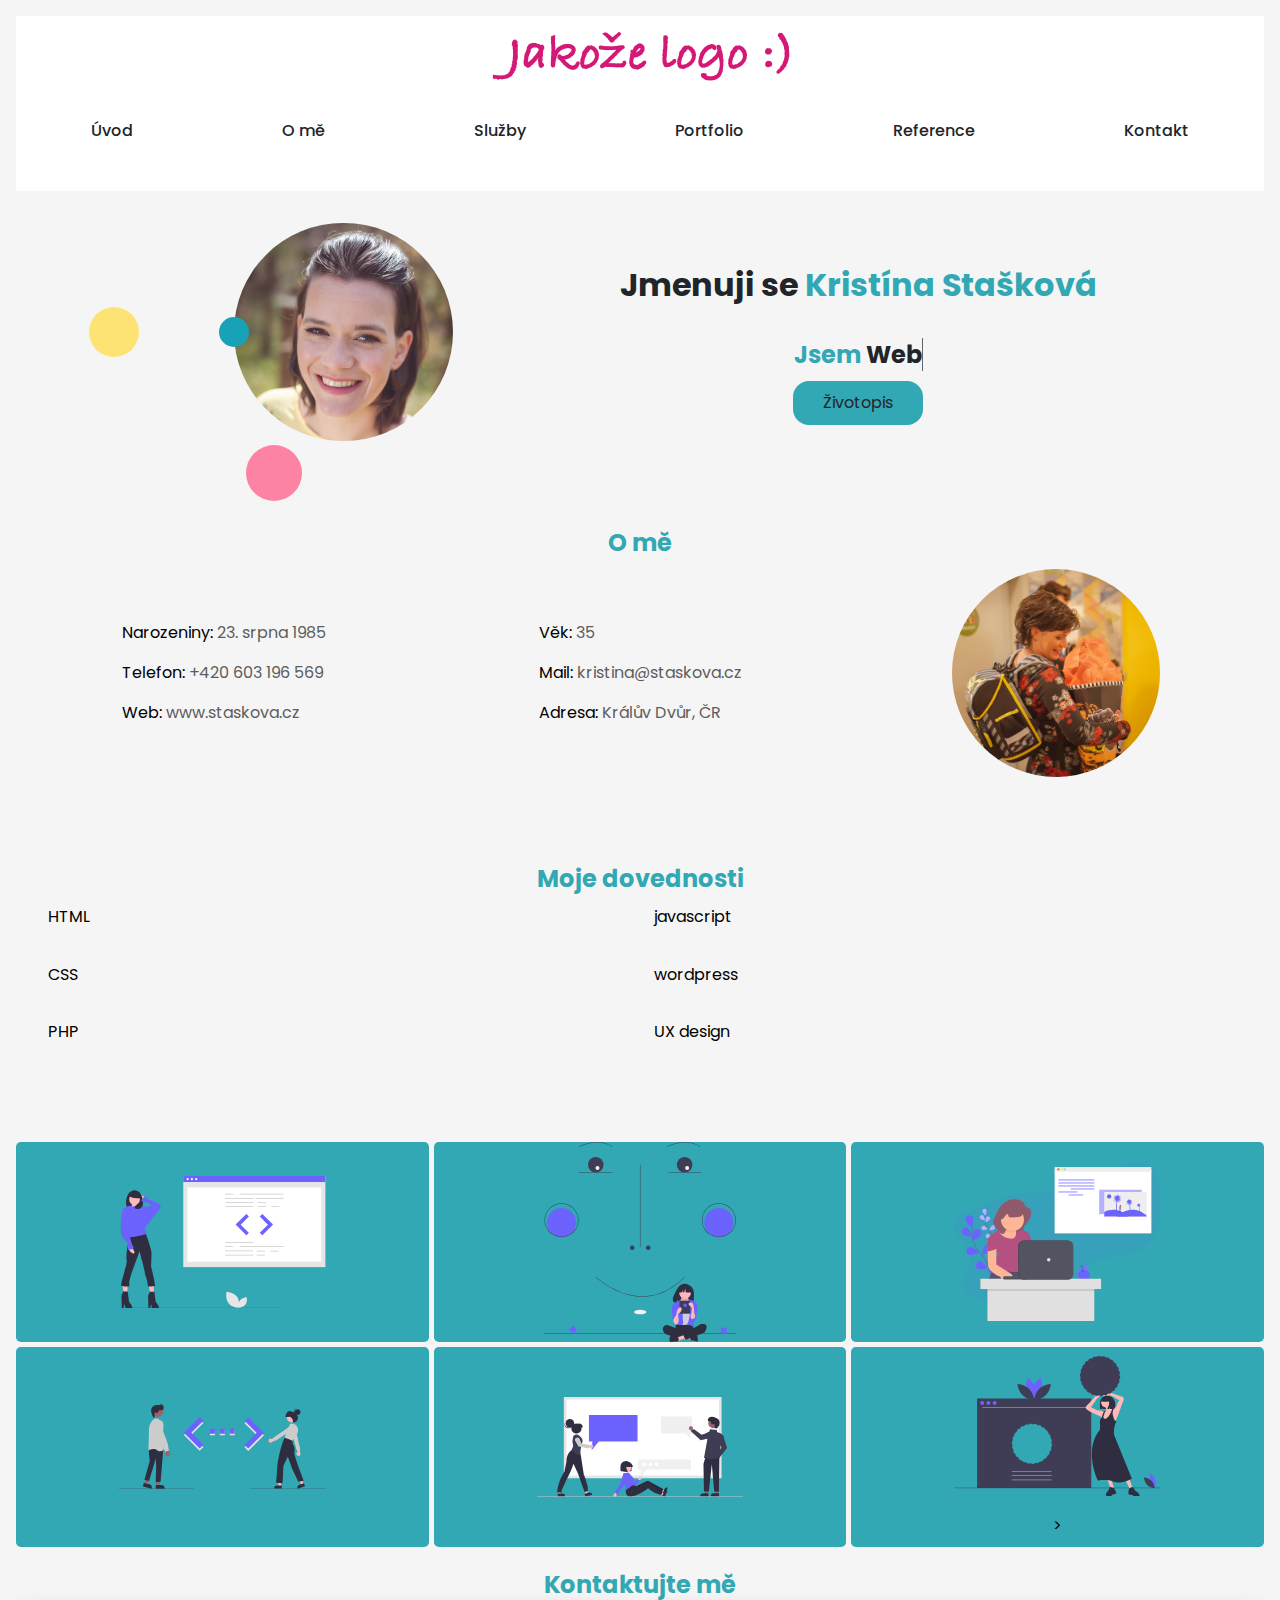
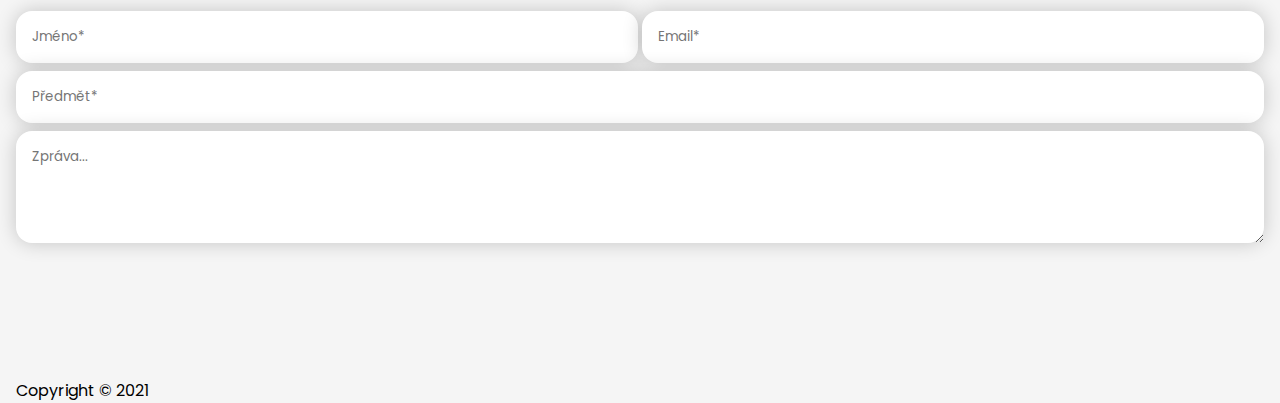
<file: index.html>
<!DOCTYPE html>
<html lang="cs">

<head>
    <meta charset="UTF-8">
    <meta name="viewport" content="width=device-width, initial-scale=1.0">
    <link rel="stylesheet" href="style.css">
    <link rel="preconnect" href="https://fonts.gstatic.com">
    <link href="https://fonts.googleapis.com/css2?family=Poppins:ital,wght@0,100;0,400;0,500;1,100&display=swap" rel="stylesheet" type="text/css">
    <link rel="stylesheet" href="https://cdnjs.cloudflare.com/ajax/libs/font-awesome/4.7.0/css/font-awesome.min.css">
    <script type="text/javascript">
        (function (f, b) {
            if (!b.__SV) {
                var e, g, i, h; window.mixpanel = b; b._i = []; b.init = function (e, f, c) {
                    function g(a, d) { var b = d.split("."); 2 == b.length && (a = a[b[0]], d = b[1]); a[d] = function () { a.push([d].concat(Array.prototype.slice.call(arguments, 0))) } } var a = b; "undefined" !== typeof c ? a = b[c] = [] : c = "mixpanel"; a.people = a.people || []; a.toString = function (a) { var d = "mixpanel"; "mixpanel" !== c && (d += "." + c); a || (d += " (stub)"); return d }; a.people.toString = function () { return a.toString(1) + ".people (stub)" }; i = "disable time_event track track_pageview track_links track_forms track_with_groups add_group set_group remove_group register register_once alias unregister identify name_tag set_config reset opt_in_tracking opt_out_tracking has_opted_in_tracking has_opted_out_tracking clear_opt_in_out_tracking start_batch_senders people.set people.set_once people.unset people.increment people.append people.union people.track_charge people.clear_charges people.delete_user people.remove".split(" ");
                    for (h = 0; h < i.length; h++)g(a, i[h]); var j = "set set_once union unset remove delete".split(" "); a.get_group = function () { function b(c) { d[c] = function () { call2_args = arguments; call2 = [c].concat(Array.prototype.slice.call(call2_args, 0)); a.push([e, call2]) } } for (var d = {}, e = ["get_group"].concat(Array.prototype.slice.call(arguments, 0)), c = 0; c < j.length; c++)b(j[c]); return d }; b._i.push([e, f, c])
                }; b.__SV = 1.2; e = f.createElement("script"); e.type = "text/javascript"; e.async = !0; e.src = "undefined" !== typeof MIXPANEL_CUSTOM_LIB_URL ?
                    MIXPANEL_CUSTOM_LIB_URL : "file:" === f.location.protocol && "//cdn.mxpnl.com/libs/mixpanel-2-latest.min.js".match(/^\/\//) ? "https://cdn.mxpnl.com/libs/mixpanel-2-latest.min.js" : "//cdn.mxpnl.com/libs/mixpanel-2-latest.min.js"; g = f.getElementsByTagName("script")[0]; g.parentNode.insertBefore(e, g)
            }
        })(document, window.mixpanel || []);
        mixpanel.init("1640ddb30d0b5f307ac371d47e15b01a");
        mixpanel.track('Home page');
    </script>
    <title>Portfolio</title>
</head>

<body>
    <header>
        <nav class="sticky">
            <a class="logo logo--header" href="#about"><img src="images/logo.png" alt="logo">
            </a>
            <button class="hamburger" id="hamburger">
                <i class="fa fa-bars" aria-hidden="true"></i>
            </button>
            <ul class="nav nav--first nav--sticky" id="nav">
                <li class="nav__item nav__item--active"><a class="nav__link" href="#home">Úvod</a> </li>
                <li class="nav__item"><a class="nav__link" href="#about">O&nbsp;mě</a> </li>
                <li class="nav__item"><a class="nav__link" href="#services">Služby</a> </li>
                <li class="nav__item"><a class="nav__link" href="#portfolio">Portfolio</a> </li>
                <li class="nav__item"><a class="nav__link" href="#reference">Reference</a> </li>
                <li class="nav__item"><a class="nav__link" href="#contact">Kontakt</a></li>
            </ul>
        </nav>

    </header>
    <main>
        <section class="home" id="home">
            <div class="home__item">
                <h1 class="home__item--dark-color"> Jmenuji se
                    <span class="home__item--base-color"> Kristína Stašková</span>
                </h1>
                <h2 class="home__item--base-color"> Jsem
                    <span class="home__item--dark-color txt-rotate" data-period="2000" data-rotate='["Web developer.", "Web designer.", "UX designer."  ]'></span>
                </h2>
                <div class="btn home__btn">
                    <a class="home__btn--cv" href="#">Životopis
                    </a>
                </div>
            </div>

            <div class="home__img">
                <div class="home__img--photo">
                    <img src="images/profil.JPG" alt="Kristína Stašková">
                </div>
                <div class="home__img--circle">
                </div>
                <div class="home__img--circle-2">
                </div>
                <div class="home__img--circle-3">
                </div>
            </div>
        </section>

        <section class="about" id="about">
            <h2 class="section-name">O mě</h2>
            <div class="about__img">
                <img src="images/aboutMe.png" alt="O mě">
            </div>
            <nav class="about__left personal-info">
                <ul class="personal-info__list">
                    <li class="personal-info__list--1">
                        <p>
                            Narozeniny:
                            <span>23. srpna 1985</span>
                        </p>
                    </li>
                    <li class="personal-info__list--2">
                        <p>Telefon:
                            <span>+420 603 196 569</span>
                        </p>
                    </li>
                    <li class="personal-info__list--3">
                        <p>Web:
                            <a href="www.staskova.cz"><span>www.staskova.cz</span></a>
                        </p>
                    </li>
                </ul>
            </nav>

            <nav class="about__right personal-info">
                <ul class="personal-info__list">
                    <li class="personal-info__list--1">
                        <p> Věk:
                            <span>35</span>
                        </p>
                    </li>
                    <li class="personal-info__list--2">
                        <p>Mail:
                            <a href="mailto:kristina@staskova.cz"><span>kristina@staskova.cz</span></a>
                        </p>
                    </li>
                    <li class="personal-info__list--3">
                        <p>Adresa:
                            <span>Králův Dvůr, ČR</span>
                        </p>
                    </li>
                </ul>
            </nav>

        </section>
        <section class="skills" id="skills">
            <h2 class="section-name">Moje dovednosti</h2>
            <div class="skill-block">
                <div class="skill-block__container">
                    <div class="skill-block__skillbar--title">
                        <span>HTML</span>
                    </div>
                    <div class="skill-block__skillbar">
                        <div class="skill-block__skillbar--percent html">80%</div>
                    </div>
                </div>
                <div class="skill-block__container">
                    <div class="skill-block__skillbar--title">
                        <span>CSS</span>
                    </div>
                    <div class="skill-block__skillbar">
                        <div class="skill-block__skillbar--percent css">75%</div>
                    </div>
                </div>
                <div class="skill-block__container">
                    <div class="skill-block__skillbar--title">
                        <span>PHP</span>
                    </div>
                    <div class="skill-block__skillbar">
                        <div class="skill-block__skillbar--percent php">50%</div>
                    </div>
                </div>
            </div>
            <div class="skill-block">
                <div class="skill-block__container">
                    <div class="skill-block__skillbar--title">
                        <span>javascript</span>
                    </div>
                    <div class="skill-block__skillbar">
                        <div class="skill-block__skillbar--percent js">65%</div>
                    </div>
                </div>
                <div class="skill-block__container">
                    <div class="skill-block__skillbar--title">
                        <span>wordpress</span>
                    </div>
                    <div class="skill-block__skillbar">
                        <div class="skill-block__skillbar--percent ws">60%</div>
                    </div>
                </div>
                <div class="skill-block__container">
                    <div class="skill-block__skillbar--title">
                        <span>UX design</span>
                    </div>
                    <div class="skill-block__skillbar">
                        <div class="skill-block__skillbar--percent ux">70%</div>
                    </div>
                </div>
            </div>

        </section>

        <section class="services" id="services"></section>

        <section class="portfolio" id="portfolio">
            <div class="portfolio__item">
                <svg class="portfolio__item--svg portfolio__item--1" id="coder" data-name="Layer 1" xmlns="http://www.w3.org/2000/svg" viewBox="0 0 887.87284 569.68008">
                    <title>proud_coder</title>
                    <rect x="276.41138" y="0.34664" width="611.46146" height="391.60712" fill="#e6e6e6" />
                    <rect x="293.89598" y="49.46394" width="576.49225" height="319.32231" fill="#fff" />
                    <rect x="276.1503" width="611.46146" height="25.97712" fill="#6c63ff" />
                    <circle cx="295.45441" cy="13.28088" r="4.81466" fill="#fff" />
                    <circle cx="313.72965" cy="13.28088" r="4.81466" fill="#fff" />
                    <circle cx="332.00489" cy="13.28088" r="4.81466" fill="#fff" />
                    <path d="M863.33045,244.53256H675.64331a1.66587,1.66587,0,0,1,0-3.30318H863.33045a1.66587,1.66587,0,0,1,0,3.30318Z" transform="translate(-156.06358 -165.15996)" fill="#ccc" />
                    <path d="M733.2818,262.7H613.94986a1.66587,1.66587,0,0,1,0-3.30317H733.2818a1.66587,1.66587,0,0,1,0,3.30317Z" transform="translate(-156.06358 -165.15996)" fill="#ccc" />
                    <path d="M863.33045,263.03033H743.9985a1.66587,1.66587,0,0,1,0-3.30317h119.332a1.66587,1.66587,0,0,1,0,3.30317Z" transform="translate(-156.06358 -165.15996)" fill="#ccc" />
                    <path d="M733.57144,280.86747H614.2395a1.66587,1.66587,0,0,1,0-3.30317H733.57144a1.66587,1.66587,0,0,1,0,3.30317Z" transform="translate(-156.06358 -165.15996)" fill="#ccc" />
                    <path d="M733.86108,299.03493H614.52914a1.66587,1.66587,0,0,1,0-3.30317H733.86108a1.66587,1.66587,0,0,1,0,3.30317Z" transform="translate(-156.06358 -165.15996)" fill="#ccc" />
                    <path d="M788.02388,280.86747H753.84629a1.66587,1.66587,0,0,1,0-3.30317h34.17759a1.66587,1.66587,0,0,1,0,3.30317Z" transform="translate(-156.06358 -165.15996)" fill="#ccc" />
                    <path d="M788.02388,298.70461H753.84629a1.66587,1.66587,0,0,1,0-3.30317h34.17759a1.66587,1.66587,0,0,1,0,3.30317Z" transform="translate(-156.06358 -165.15996)" fill="#ccc" />
                    <path d="M845.37273,298.70461h-34.1776a1.66587,1.66587,0,0,1,0-3.30317h34.1776a1.66587,1.66587,0,0,1,0,3.30317Z" transform="translate(-156.06358 -165.15996)" fill="#ccc" />
                    <path d="M647.25853,244.53256h-34.1776a1.66587,1.66587,0,0,1,0-3.30318h34.1776a1.66587,1.66587,0,0,1,0,3.30318Z" transform="translate(-156.06358 -165.15996)" fill="#ccc" />
                    <path d="M732.84734,452.83835H613.51539a1.66587,1.66587,0,0,1,0-3.30317h119.332a1.66587,1.66587,0,0,1,0,3.30317Z" transform="translate(-156.06358 -165.15996)" fill="#ccc" />
                    <path d="M732.26806,489.17327H612.93611a1.66587,1.66587,0,0,1,0-3.30318h119.332a1.66587,1.66587,0,0,1,0,3.30318Z" transform="translate(-156.06358 -165.15996)" fill="#ccc" />
                    <path d="M732.5577,507.34073H613.22575a1.66587,1.66587,0,0,1,0-3.30318h119.332a1.66587,1.66587,0,0,1,0,3.30318Z" transform="translate(-156.06358 -165.15996)" fill="#ccc" />
                    <path d="M783.53445,489.50359H749.35686a1.66587,1.66587,0,0,1,0-3.30318h34.17759a1.66587,1.66587,0,0,1,0,3.30318Z" transform="translate(-156.06358 -165.15996)" fill="#ccc" />
                    <path d="M783.53445,507.34073H749.35686a1.66587,1.66587,0,0,1,0-3.30318h34.17759a1.66587,1.66587,0,0,1,0,3.30318Z" transform="translate(-156.06358 -165.15996)" fill="#ccc" />
                    <path d="M840.8833,489.50359H806.7057a1.66587,1.66587,0,0,1,0-3.30318h34.1776a1.66587,1.66587,0,0,1,0,3.30318Z" transform="translate(-156.06358 -165.15996)" fill="#ccc" />
                    <path d="M863.47527,471.00581H675.78813a1.66587,1.66587,0,0,1,0-3.30317H863.47527a1.66587,1.66587,0,0,1,0,3.30317Z" transform="translate(-156.06358 -165.15996)" fill="#ccc" />
                    <path d="M647.40335,471.00581h-34.1776a1.66587,1.66587,0,0,1,0-3.30317h34.1776a1.66587,1.66587,0,0,1,0,3.30317Z" transform="translate(-156.06358 -165.15996)" fill="#ccc" />
                    <polygon points="547.965 163.221 501.622 208.985 547.965 254.748 558.392 244.321 523.345 209.274 558.681 173.938 547.965 163.221" fill="#e6e6e6" />
                    <polygon points="616.32 163.221 662.662 208.985 616.32 254.748 605.893 244.321 640.939 209.274 605.603 173.938 616.32 163.221" fill="#e6e6e6" />
                    <polygon points="547.965 163.221 501.622 208.985 547.965 254.748 558.392 244.321 523.345 209.274 558.681 173.938 547.965 163.221" fill="#6c63ff" />
                    <polygon points="616.32 163.221 662.662 208.985 616.32 254.748 605.893 244.321 640.939 209.274 605.603 173.938 616.32 163.221" fill="#6c63ff" />
                    <path d="M626.6665,711.1954c14.41965,19.311,44.352,21.34353,44.352,21.34353s6.55352-29.2768-7.86613-48.5878-44.352-21.34353-44.352-21.34353S612.24685,691.88439,626.6665,711.1954Z" transform="translate(-156.06358 -165.15996)" fill="#e6e6e6" />
                    <path d="M700.12323,718.455c-9.5151,12.74275-29.26658,14.08395-29.26658,14.08395s-4.32447-19.31887,5.19062-32.06162,29.26658-14.084,29.26658-14.084S709.63832,705.71222,700.12323,718.455Z" transform="translate(-156.06358 -165.15996)" fill="#e6e6e6" />
                    <polygon points="149.825 460.994 149.825 511.12 135.503 511.12 125.956 458.607 149.825 460.994" fill="#ffb9b9" />
                    <polygon points="36.445 460.994 36.445 511.12 22.124 511.12 12.576 458.607 36.445 460.994" fill="#ffb9b9" />
                    <path d="M268.06126,256.64223s-23.014-16.54132-25.89076-8.63026S259.431,270.3068,259.431,270.3068Z" transform="translate(-156.06358 -165.15996)" fill="#ffb9b9" />
                    <path d="M186.43344,277.85827c0,28.59815,12.31285,29.4867,32.37127,29.4867s40.2667-.88855,40.2667-29.4867-16.26056-51.78152-36.319-51.78152S186.43344,249.26012,186.43344,277.85827Z" transform="translate(-156.06358 -165.15996)" fill="#2f2e41" />
                    <path d="M235.69781,277.49868s-2.87676,21.57563,10.78781,23.014-44.58964,5.7535-44.58964,5.7535,15.10294-13.66457,7.19188-24.45239S235.69781,277.49868,235.69781,277.49868Z" transform="translate(-156.06358 -165.15996)" fill="#ffb9b9" />
                    <path d="M308.33578,662.98336l5.03431,42.43208s25.17158,30.92508,9.34944,28.76751-25.89076.45876-25.89076-2.418-.372-13.155-2.52959-13.155-3.9431,16.23013-3.9431,16.23013-6.47269-.48981-7.19188-1.209-1.43837-41.88017-1.43837-41.88017-2.15757-12.22619,2.15756-17.9797,3.59594-10.78781,3.59594-10.78781Z" transform="translate(-156.06358 -165.15996)" fill="#2f2e41" />
                    <path d="M193.76255,662.51677l5.03431,42.43208s25.17158,30.92508,9.34945,28.76751-25.89077.45876-25.89077-2.418-.372-13.155-2.52958-13.155-3.94311,16.23013-3.94311,16.23013-6.47269-.48981-7.19188-1.209-1.43837-41.88017-1.43837-41.88017-2.15756-12.22619,2.15756-17.9797,3.59594-10.78781,3.59594-10.78781Z" transform="translate(-156.06358 -165.15996)" fill="#2f2e41" />
                    <path d="M270.938,410.54843s23.014,65.44609,24.45239,79.82985-1.43838,63.28853-1.43838,63.28853,20.85645,84.49856,16.54132,85.21775-28.3456,4.12889-29.06478.533-3.28315-9.16321-2.564-11.32077S276.707,618.02811,276.707,613.713s-10.08416-26.96353-9.365-30.55947-12.22619-56.81584-14.38376-61.131-7.91106-34.521-7.91106-34.521-32.36346,88.46011-33.08264,90.61767-3.59594,5.75351-2.15757,6.47269-2.15756,5.75351-2.15756,5.75351-7.45231,29.84028-7.45231,31.27866,1.43838,17.71926-1.43837,18.43845-32.26142.67328-33.6998-4.361,15.26134-63.33577,15.26134-63.33577,12.2262-36.67858,8.63026-46.028,3.59594-65.4461,6.47269-69.76122,3.59594-30.20589,3.59594-30.20589Z" transform="translate(-156.06358 -165.15996)" fill="#2f2e41" />
                    <circle cx="67.04844" cy="101.1913" r="23.01401" fill="#ffb9b9" />
                    <path d="M235.69781,295.47837s-25.89077.71919-27.32914-1.43837-37.39777,5.03431-37.39777,19.41807,20.85645,70.48041,20.85645,70.48041,7.91106,40.27451,5.7535,44.58964,79.82985-9.34944,77.67229-16.54132-14.38376-23.014,1.43837-36.67858,22.29483-28.04832,22.29483-28.04832l-18.69889-49.624s-18.69888-2.87676-23.014,0S235.69781,295.47837,235.69781,295.47837Z" transform="translate(-156.06358 -165.15996)" fill="#6c63ff" />
                    <path d="M293.952,350.85584l5.03432-3.59594s46.7472-48.90478,34.521-58.25422S303.30146,271.026,294.67121,270.3068s-15.82213-7.19188-15.82213-7.19188-9.34945-16.54132-16.54132-5.7535-15.10295,14.38375-5.03432,17.97969,16.54132,2.15757,21.57564,5.75351,24.45238,9.34944,15.82213,11.507a77.19464,77.19464,0,0,0-14.38376,5.03432L270.938,314.17726Z" transform="translate(-156.06358 -165.15996)" fill="#6c63ff" />
                    <path d="M212.68379,472.39858s18.69889,27.32914,5.03432,25.89076-20.13726-20.13726-20.13726-20.13726Z" transform="translate(-156.06358 -165.15996)" fill="#ffb9b9" />
                    <path d="M176.00521,309.86213l-5.03431,3.59594s-16.54132,90.61767,0,114.35086,17.9797,22.29483,17.9797,22.29483,2.87675-2.15757,4.31512,12.22619-.71918,20.13726,3.59594,20.13726,23.7332-4.31513,22.29483-7.91107-10.78782-24.45238-11.507-29.4867-4.31513-16.54132-5.7535-23.014,6.47269-10.06863,2.87675-23.7332-8.63026-38.11695-8.63026-43.15127S176.00521,309.86213,176.00521,309.86213Z" transform="translate(-156.06358 -165.15996)" fill="#6c63ff" />
                    <path d="M200.8172,245.85441c0,7.74533,10.62571,14.02416,23.73319,14.02416s25.17158,4.1494,25.17158-3.59594-12.06409-24.45238-25.17158-24.45238S200.8172,238.10908,200.8172,245.85441Z" transform="translate(-156.06358 -165.15996)" fill="#2f2e41" />
                    <path d="M258.85586,282.712s.96872,26.07138-24.939,24.633,3.50113-22.2854,3.50113-22.2854Z" transform="translate(-156.06358 -165.15996)" fill="#2f2e41" />
                    <rect y="567.37896" width="702.90551" height="2.24072" fill="#3f3d56" />
                </svg>
            </div>
            <div class="portfolio__item">
                <svg class="portfolio__item--svg portfolio__item--2" id="assistant" data-name="Layer 1" xmlns="http://www.w3.org/2000/svg" viewBox="0 0 766 800.87072">
                    <title>virtual_assistant</title>
                    <rect y="766.43536" width="766" height="2" fill="#3f3d56" />
                    <rect x="706.17122" y="743.71649" width="23.36134" height="23.36134" fill="#6c63ff" />
                    <rect x="319.10399" y="789.83575" width="23.36134" height="23.36134" transform="translate(-647.52641 336.91863) rotate(-38.97687)" fill="#6c63ff" />
                    <rect x="382" y="91.07167" width="2" height="328" fill="#3f3d56" />
                    <rect x="495" y="122.07167" width="132" height="2" fill="#3f3d56" />
                    <rect x="139" y="122.07167" width="132" height="2" fill="#3f3d56" />
                    <path d="M356.41016,68.54842l-.82032-1.82422c50.90674-22.8999,95.63233-22.87891,132.93409.06006l-1.04786,1.7041C450.77344,45.91707,406.67676,45.93807,356.41016,68.54842Z" transform="translate(-217 -49.56464)" fill="#3f3d56" />
                    <path d="M708.41016,68.54842l-.82032-1.82422c50.90723-22.89941,95.63184-22.87842,132.9336.06006l-1.04688,1.7041C802.77246,45.91658,758.67773,45.9366,708.41016,68.54842Z" transform="translate(-217 -49.56464)" fill="#3f3d56" />
                    <circle cx="205" cy="91.07167" r="31" fill="#3f3d56" />
                    <circle cx="561" cy="91.07167" r="31" fill="#3f3d56" />
                    <circle class="cheeks" cx="68" cy="322.07167" r="58" fill="#6c63ff" />
                    <circle class="cheeks" cx="698" cy="322.07167" r="58" fill="#6c63ff" />
                    <path d="M609.54492,669.30232c-4.71875,0-9.626-.168-14.61133-.498a233.60672,233.60672,0,0,1-30.57373-4.18848c-82.22168-16.77344-142.45263-73.68359-143.05127-74.25684l1.38282-1.44531c.59472.56934,60.42822,57.08789,142.06836,73.74317a231.646,231.646,0,0,0,30.30859,4.15136c5.45019.36231,10.80859.53321,15.92383.48828a206.0128,206.0128,0,0,0,31.84668-2.65722c48.29687-7.87988,93.53027-33.34863,134.44238-75.69727l1.4375,1.38867c-41.21777,42.667-86.82617,68.332-135.55762,76.28321a208.07737,208.07737,0,0,1-32.15527,2.68261C610.52148,669.30037,610.0332,669.30232,609.54492,669.30232Z" transform="translate(-217 -49.56464)" fill="#3f3d56" />
                    <path d="M285,430.63631a68,68,0,1,1,68-68A68.07728,68.07728,0,0,1,285,430.63631Zm0-134a66,66,0,1,0,66,66A66.07468,66.07468,0,0,0,285,296.63631Z" transform="translate(-217 -49.56464)" fill="#3f3d56" />
                    <path d="M915,430.63631a68,68,0,1,1,68-68A68.07728,68.07728,0,0,1,915,430.63631Zm0-134a66,66,0,1,0,66,66A66.07468,66.07468,0,0,0,915,296.63631Z" transform="translate(-217 -49.56464)" fill="#3f3d56" />
                    <circle cx="351" cy="423.07167" r="9" fill="#3f3d56" />
                    <circle cx="415" cy="423.07167" r="9" fill="#3f3d56" />
                    <ellipse cx="383" cy="681.07167" rx="25" ry="9" fill="#f2f2f2" />
                    <path d="M809.44085,634.96076c-10.24521-17.31123-30.51453-18.118-30.51453-18.118s-19.7513-2.52578-32.42164,23.83944c-11.80977,24.57455-28.10875,48.30178-2.624,54.0545l4.60329-14.32748,2.85079,15.39414a99.71338,99.71338,0,0,0,10.904.18636c27.2921-.88115,53.2837.2578,52.44681-9.53575C813.573,673.43481,819.29879,651.61762,809.44085,634.96076Z" transform="translate(-217 -49.56464)" fill="#2f2e41" />
                    <path d="M742.42556,786.56345a40.41363,40.41363,0,0,1-1.30691,5.626c-.64111,1.80275-1.6309,3.47-2.21709,5.29131-1.8685,5.80566.7218,12.27883,4.85891,16.76005a27.34922,27.34922,0,0,0,13.33428,7.91792,54.40353,54.40353,0,0,0,11.45907,1.20419c10.65043.36115,21.57488.68426,31.6668-2.73851a55.01962,55.01962,0,0,0,9.20015-4.17956,6.888,6.888,0,0,0,2.38724-1.87968,6.5693,6.5693,0,0,0,.86147-3.85612c-.02265-4.515-.938-9.007-.72065-13.51679.12037-2.498.58788-4.994.35776-7.4843a13.807,13.807,0,0,0-10.552-11.89336,28.661,28.661,0,0,0-8.74688.00048,223.018,223.018,0,0,1-22.76406,1.01786c-7.76567-.04957-15.48339-1.235-23.21041-1.35879-2.2851-.03661-2.23894.66786-2.96644,2.87942A53.8738,53.8738,0,0,0,742.42556,786.56345Z" transform="translate(-217 -49.56464)" fill="#2f2e41" />
                    <path d="M764.4639,675.07714a13.55615,13.55615,0,0,1-1.95082,5.58535c-1.351,1.84753-3.55383,2.90317-5.00724,4.67128-2.18769,2.66139-2.31326,6.40639-2.32227,9.85151-.00831,3.17371.05615,6.55882,1.826,9.19324a16.06642,16.06642,0,0,0,4.60448,4.05954c6.63725,4.47292,13.80948,9.02614,21.81187,9.17365,3.31569.06112,6.87085-.79516,9.05253-3.29271a13.592,13.592,0,0,0,2.19176-3.91028,51.92525,51.92525,0,0,0,3.67563-15.80748,18.561,18.561,0,0,0-.69972-7.59358c-.97215-2.71048-2.93783-4.94065-4.237-7.51048a16.71994,16.71994,0,0,1-1.60934-9.894,1.068,1.068,0,0,0-.05648-.717,1.04445,1.04445,0,0,0-.86073-.34877l-15.86745-1.14227a34.53089,34.53089,0,0,1-4.40559-.504c-.85537-.17392-3.11461-1.38875-3.93022-1.06572C765.1696,666.42332,764.77336,673.45674,764.4639,675.07714Z" transform="translate(-217 -49.56464)" fill="#ffb8b8" />
                    <path d="M764.4639,675.07714a13.55615,13.55615,0,0,1-1.95082,5.58535c-1.351,1.84753-3.55383,2.90317-5.00724,4.67128-2.18769,2.66139-2.31326,6.40639-2.32227,9.85151-.00831,3.17371.05615,6.55882,1.826,9.19324a16.06642,16.06642,0,0,0,4.60448,4.05954c6.63725,4.47292,13.80948,9.02614,21.81187,9.17365,3.31569.06112,6.87085-.79516,9.05253-3.29271a13.592,13.592,0,0,0,2.19176-3.91028,51.92525,51.92525,0,0,0,3.67563-15.80748,18.561,18.561,0,0,0-.69972-7.59358c-.97215-2.71048-2.93783-4.94065-4.237-7.51048a16.71994,16.71994,0,0,1-1.60934-9.894,1.068,1.068,0,0,0-.05648-.717,1.04445,1.04445,0,0,0-.86073-.34877l-15.86745-1.14227a34.53089,34.53089,0,0,1-4.40559-.504c-.85537-.17392-3.11461-1.38875-3.93022-1.06572C765.1696,666.42332,764.77336,673.45674,764.4639,675.07714Z" transform="translate(-217 -49.56464)" opacity="0.1" />
                    <circle cx="562.63834" cy="604.3608" r="23.27941" fill="#ffb8b8" />
                    <path d="M767.729,706.06569a14.27705,14.27705,0,0,0,4.08892,3.26734,12.84845,12.84845,0,0,0,5.10823.97261c4.19633.118,8.74543-.65087,11.66461-3.66775,3.763-3.88891,3.639-10.16136,6.58854-14.6983a3.2741,3.2741,0,0,1,.95044-1.03947,3.08094,3.08094,0,0,1,1.61657-.37168c3.72516-.03483,6.97013,2.38121,9.89872,4.68369a13.03882,13.03882,0,0,1,3.48415,3.5492,12.02953,12.02953,0,0,1,1.17493,3.59811,158.0771,158.0771,0,0,1,2.39107,21.57467c.258,3.99157.51614,7.987.497,11.98684-.06317,13.17783-3.12613,26.13528-6.172,38.95643-.39247,1.652-.92954,3.49855-2.43187,4.28984a5.99655,5.99655,0,0,1-2.122.51793,259.68707,259.68707,0,0,1-26.24911,2.18565q-5.14129.07918-10.27812-.24891a5.53667,5.53667,0,0,1-1.7314-.30183,4.8825,4.8825,0,0,1-1.88755-1.60294c-4.75082-5.98665-5.03124-14.26329-5.00088-21.90589q.11138-28.02825,2.00283-56.01171c.10411-1.53982.12684-3.4099-.98268-4.62122A57.85137,57.85137,0,0,0,767.729,706.06569Z" transform="translate(-217 -49.56464)" fill="#d0cde1" />
                    <path d="M762.79792,679.18607c-.78625,1.42325-6.58293,4.95742-7.702,6.137-6.25263,6.59065-17.66459,6.34335-23.38307,13.40245a21.99463,21.99463,0,0,0-3.826,8.70672c-1.08732,4.38789-1.6679,9.17328.15356,13.31068,1.75266,3.98111,5.4422,6.73342,7.94715,10.28957,2.75041,3.90461,3.987,8.6456,5.17216,13.27229.875,3.41618,1.75731,6.917,1.41653,10.42694-.38746,3.99074-2.31862,7.64486-3.45883,11.48883s-1.337,8.4222,1.29933,11.44311c1.93684,2.21936,4.97481,3.0992,7.87859,3.59415a90.515,90.515,0,0,0,11.22941.97758c3.31943.14666,6.9784.17517,9.53021-1.95281a9.5818,9.5818,0,0,0,3.0019-7.02314,45.32755,45.32755,0,0,0-.77305-7.81482c-.35386-2.69469-.48985-5.41286-.60363-8.1283q-.7658-18.27578-.209-36.57506a31.126,31.126,0,0,0-.3702-7.58964c-.71189-3.26343-2.47562-6.17992-3.94729-9.17841a34.73315,34.73315,0,0,1-3.851-18.34818C762.74831,679.09577,765.59572,674.12142,762.79792,679.18607Z" transform="translate(-217 -49.56464)" fill="#6c63ff" />
                    <path d="M795.48815,679.68138c1.19759,1.23086,5.267,1.63663,6.79041,2.42932a23.79328,23.79328,0,0,0,4.46382,1.54552,57.95092,57.95092,0,0,1,15.6813,7.19715,9.51682,9.51682,0,0,1,2.62235,2.26509,10.38289,10.38289,0,0,1,1.45059,4.09637,46.48658,46.48658,0,0,1,1.328,11.2005c-.17793,3.99742-1.382,7.86892-2.57656,11.68784l-4.46336,14.26941c-3.3316,10.65113-6.68432,21.40712-7.62178,32.5277a76.51379,76.51379,0,0,0,.68672,18.47453,2.1902,2.1902,0,0,1-.22512,1.78935,1.76235,1.76235,0,0,1-1.093.50292c-2.15422.33684-4.239-.76156-6.19076-1.73349a68.55554,68.55554,0,0,0-18.89849-6.18372,43.935,43.935,0,0,0,5.86981-12.10027,73.23121,73.23121,0,0,0,1.77346-8.3218l2.07631-12.00878a117.998,117.998,0,0,0,1.7811-13.27973,16.62451,16.62451,0,0,0-.289-5.00247,24.26762,24.26762,0,0,0-1.89635-4.51134c-3.42186-7.11782-5.02741-15.24054-3.681-23.02256.58922-3.40564,1.73423-6.81584,1.25678-10.23894-.45905-3.29116.018-5.849-.82641-9.10607C790.03978,668.78463,793.23507,677.36574,795.48815,679.68138Z" transform="translate(-217 -49.56464)" fill="#6c63ff" />
                    <path d="M731.6536,709.97941c-1.56,3.2372-4.168,5.995-5.05569,9.4771a20.70466,20.70466,0,0,0-.44081,4.95327,23.52918,23.52918,0,0,0,.73483,7.44809c.49543,1.53555,1.30144,2.95167,1.8821,4.45706a16.16092,16.16092,0,0,1,1.05862,6.60316c-.15666,3.11823-1.216,6.1451-1.29879,9.26616-.13019,4.90814,2.14,9.52219,4.3551,13.904a10.22128,10.22128,0,0,1,14.85706-4.864,3.04681,3.04681,0,0,0,.66962-2.221q.24559-8.5413.47381-17.08308c.23978-8.807.46821-17.73158-1.55773-26.30571a24.81724,24.81724,0,0,0-4.94717-10.73013c-1.37388-1.581-6.03783-5.74553-8.29309-3.97437-1.01421.79651-.77717,2.96468-.93787,4.06259A17.236,17.236,0,0,1,731.6536,709.97941Z" transform="translate(-217 -49.56464)" fill="#6c63ff" />
                    <path d="M828.28063,700.65059a23.82522,23.82522,0,0,1,.79665,7.16569q.045,7.3837-.19571,14.76547a27.52615,27.52615,0,0,1-.95915,7.47548c-.50378,1.58418-1.2812,3.06973-1.80148,4.64856-1.55924,4.73168-.70732,9.86363-.57361,14.8438a16.86611,16.86611,0,0,1-.40846,4.80173c-.82287,3.08732-3.03424,5.582-4.57768,8.37954-1.46584,2.65693-2.35032,5.63506-4.101,8.11358s-4.78134,4.44243-7.71886,3.68156c-2.22573-.5765-3.80724-2.54658-4.90116-4.56885a22.4096,22.4096,0,0,1-2.317-14.53633c1.09824-6.04451,4.64876-11.40678,5.92923-17.41533,1.75837-8.25106-.914-16.7655-.83453-25.20147a12.18211,12.18211,0,0,1,.531-3.90653,16.3495,16.3495,0,0,1,3.44677-5.01117,63.26786,63.26786,0,0,0,4.63243-6.07952c.954-1.4228,2.24974-5.08224,3.94115-5.38651C822.94554,691.741,827.34373,697.73309,828.28063,700.65059Z" transform="translate(-217 -49.56464)" fill="#6c63ff" />
                    <path d="M712.05894,782.89392a22.97784,22.97784,0,0,0-6.39178-.67948,15.95286,15.95286,0,0,0-14.81073,18.80607,26.79507,26.79507,0,0,0,2.53276,6.921c1.69511,3.44,3.72817,6.87219,6.86627,9.07665a26.74309,26.74309,0,0,0,6.05967,2.88444l16.52773,6.22629c2.43142.916,4.8632,1.832,7.31868,2.68137a143.1529,143.1529,0,0,0,38.22637,7.59948,41.39213,41.39213,0,0,0,11.8689-.60142,3.86377,3.86377,0,0,0,2.43073-1.31321,4.16285,4.16285,0,0,0,.5431-1.79385l1.017-7.11984a5.96383,5.96383,0,0,0-.08644-3.00142,5.74865,5.74865,0,0,0-2.74721-2.58885c-10.86582-6.24079-23.553-9.68378-32.69888-18.24916-2.15309-2.01643-3.95489-5.21267-6.57087-6.58239-2.9665-1.55324-6.46011-2.43973-9.5264-3.871C725.9146,788.15961,719.324,784.56394,712.05894,782.89392Z" transform="translate(-217 -49.56464)" fill="#2f2e41" />
                    <path d="M728.55948,792.4925c5.84186,1.83053,30.5062,14.51254,34.73374,18.94042-.56666.20416-19.793-10.57055-20.36986-10.74369A116.16524,116.16524,0,0,1,727.426,795.2279c-1.00185-.46336-6.50859-2.64126-6.25921-3.90531C721.4482,789.89619,727.52239,792.16753,728.55948,792.4925Z" transform="translate(-217 -49.56464)" opacity="0.1" />
                    <path d="M801.44035,840.10231a1.37222,1.37222,0,0,0,.92608-.27255,1.43039,1.43039,0,0,0,.28946-1.06568l-.02721-9.69976a29.81514,29.81514,0,0,0-8.97174-2.16427L779.368,824.99011c.32829.04388-2.23415,6.15435-1.84125,6.97012.69249,1.43779,5.98465,2.71207,7.47823,3.39094C790.19718,837.71115,795.59254,840.30566,801.44035,840.10231Z" transform="translate(-217 -49.56464)" fill="#ffb8b8" />
                    <path d="M756.60905,829.03076c-2.69788.4297-5.70906.80955-7.45624,2.90967-2.21567,2.66324-1.27244,6.63347-.2155,9.9327a3.22042,3.22042,0,0,0,3.75695,2.68726c2.46042.1558,5.07881.27785,7.22858-.929a31.68262,31.68262,0,0,0,2.808-2.08722,18.00348,18.00348,0,0,1,5.16275-2.36034,52.20561,52.20561,0,0,1,10.36334-2.1357,16.11794,16.11794,0,0,0,4.08254-.71966,4.52365,4.52365,0,0,0,2.87509-2.79138c.498-1.76273-.52653-3.55989-1.50909-5.10578a20.36917,20.36917,0,0,0-4.34568-5.371c-2.66247-2.06816-3.97951-.48052-6.66144.84294A56.51851,56.51851,0,0,1,756.60905,829.03076Z" transform="translate(-217 -49.56464)" fill="#ffb8b8" />
                    <path d="M749.55869,831.46086l-17.13052-5.06318a22.6741,22.6741,0,0,0-6.37488-1.23533,7.653,7.653,0,0,0-5.85442,2.36757c-1.32836,1.559-1.70856,3.6898-2.03971,5.711l-.70839,4.32374a21.71572,21.71572,0,0,0-.39663,6.63967,7.34123,7.34123,0,0,0,3.40314,5.47007c2.37053,1.29332,5.27592.66162,7.92157.12065a86.24332,86.24332,0,0,1,16.23372-1.74083c2.05043-.02452,4.20108.00117,6.01292-.9591a7.50715,7.50715,0,0,0,3.66377-5.98243C754.62636,837.41928,753.39528,832.59483,749.55869,831.46086Z" transform="translate(-217 -49.56464)" fill="#2f2e41" />
                    <path d="M808.17409,827.04861c2.22071-.38921,4.18062-1.65133,6.30854-2.39631,2.99517-1.04861,6.241-1.04859,9.41438-1.037a6.04384,6.04384,0,0,1,3.37523.676c1.39783.9306,1.75609,2.79294,1.99377,4.4553l1.434,10.02977a15.73922,15.73922,0,0,1,.11715,5.68213,5.34557,5.34557,0,0,1-3.532,4.13c-2.24.58235-4.436-.8486-6.55106-1.78859-5.28635-2.34944-11.43143-1.749-16.9434-3.50494a3.79747,3.79747,0,0,1-2.53575-1.81332,4.12577,4.12577,0,0,1-.19728-1.73321c.09439-3.22387-.58557-7.62611.385-10.70721C802.31563,826.27025,805.69521,827.04861,808.17409,827.04861Z" transform="translate(-217 -49.56464)" fill="#2f2e41" />
                    <path d="M844.426,778.857a29.74787,29.74787,0,0,1,10.47918-.716c2.8015.30863,5.6879,1.08818,7.7333,3.02723,2.48956,2.36011,3.28946,6.01007,3.35619,9.43987a29.49225,29.49225,0,0,1-6.41019,18.835,17.0901,17.0901,0,0,1-3.66484,3.528,24.12312,24.12312,0,0,1-4.76818,2.2978L814.13828,829.868c-9.73735,3.84069-19.50907,7.69252-29.66564,10.2245a2.312,2.312,0,0,1-3.11106-1.12792,76.6826,76.6826,0,0,1-8.11226-14.83941.99995.99995,0,0,1,.442-1.57665L799.871,807.50646a26.47048,26.47048,0,0,0,5.32852-3.67144,13.2284,13.2284,0,0,0,2.73569-3.80864c.54267-1.13345.59329-3.80823,1.28645-4.646.67866-.82027,3.00025-.88573,4.07248-1.20836a36.952,36.952,0,0,0,4.43352-1.67594c5.85621-2.61987,11.07107-6.42642,16.685-9.494A42.81126,42.81126,0,0,1,844.426,778.857Z" transform="translate(-217 -49.56464)" fill="#2f2e41" />
                    <path d="M829.58444,790.09031c-4.49777,3.37813-10.32158,6.48341-14.77934,9.95056-1.52138,1.1833-26.88325,15.442-27.24185,17.33573,4.15883.70073,30.651-17.83256,34.4414-19.68189a61.21338,61.21338,0,0,0,10.47992-7.046c.8485-.65971,4.44442-2.6429,2.00865-3.38C833.12107,786.85357,830.59745,789.415,829.58444,790.09031Z" transform="translate(-217 -49.56464)" opacity="0.1" />
                    <polygon points="587.911 583.727 567.886 573.238 540.232 577.529 534.511 602.799 548.753 602.251 552.732 592.967 552.732 602.098 559.304 601.845 563.118 587.065 565.502 602.799 588.865 602.322 587.911 583.727" fill="#2f2e41" />
                    <rect x="540.34955" y="635.56511" width="43.09167" height="52.00719" fill="#3f3d56" />
                    <path d="M736.89266,775.5839a10.4056,10.4056,0,0,0,3.73789,3.71863,7.31,7.31,0,0,0,6.42558-.17222,11.31031,11.31031,0,0,0,4.63713-4.64922c2.17633-3.84308,2.627-8.44174,2.35547-12.84991s-1.21281-8.74882-1.6294-13.14566c-.30282-3.1962-.32745-6.41146-.35184-9.62188a3.19972,3.19972,0,0,1,.40435-1.94591,3.82059,3.82059,0,0,1,2.14674-1.072c4.39232-1.305,7.30783-5.422,9.398-9.49957,1.3957-2.72272,2.60937-5.699,2.34022-8.74675s-2.45983-6.11807-5.5036-6.429c-2.50937-.25633-4.82638,1.3375-6.6365,3.09423a28.45778,28.45778,0,0,0-8.33238,16.6523c-.39734,3.09888-.28353,6.28208-1.1264,9.29048-1.79968,6.4235-7.43055,10.36179-10.23665,16.14179C731.4293,762.71815,733.13585,769.94869,736.89266,775.5839Z" transform="translate(-217 -49.56464)" fill="#ffb8b8" />
                    <path d="M819.75416,751.04347a12.13947,12.13947,0,0,1-6.8077,6.54134,9.4022,9.4022,0,0,1-5.91806.36245,6.56246,6.56246,0,0,1-4.33536-3.87777,10.44641,10.44641,0,0,1-.48833-2.91273c-.28161-4.33174-.17279-8.79548,1.40065-12.84116.60688-1.56042,1.42514-3.04029,1.90409-4.64461a23.29365,23.29365,0,0,0,.717-5.66834l.51724-11.81917a7.692,7.692,0,0,0-.17557-2.56274c-.51592-1.71017-2.11425-2.82155-3.58078-3.84141-3.54176-2.463-7.04175-5.33714-8.758-9.29507a6.51922,6.51922,0,0,1-.60516-3.85018c.48392-2.347,2.85242-3.86635,5.19344-4.37823a11.61683,11.61683,0,0,1,13.927,9.36126c.23161,1.33382.22843,2.69627.364,4.04324.28756,2.85725,1.19463,5.61148,1.76209,8.42655,1.39775,6.9341.67347,14.102,2.05568,21.03488C818.08212,740.91849,822.44,744.70089,819.75416,751.04347Z" transform="translate(-217 -49.56464)" fill="#ffb8b8" />
                    <circle cx="563" cy="654.07167" r="7" fill="#6c63ff" />
                    <circle cx="212" cy="104.07167" r="8" fill="#f2f2f2" />
                    <circle cx="571" cy="104.07167" r="8" fill="#f2f2f2" />
                </svg>
            </div>
            <div class="portfolio__item">
                <svg class="portfolio__item--svg portfolio__item--3" id="blogging" data-name="Layer 1" xmlns="http://www.w3.org/2000/svg" xmlns:xlink="http://www.w3.org/1999/xlink" viewBox="0 0 1050 805.83">
                    <defs>
                        <linearGradient id="5d79ebac-1fb9-494f-9c8c-41d6171d09f4" x1="756.96" y1="364.35" x2="756.96" y2="20.38" gradientUnits="userSpaceOnUse">
                            <stop offset="0" stop-color="gray" stop-opacity="0.25" />
                            <stop offset="0.54" stop-color="gray" stop-opacity="0.12" />
                            <stop offset="1" stop-color="gray" stop-opacity="0.1" />
                        </linearGradient>
                        <linearGradient id="3188e630-8ea4-4111-9509-7049548e0ddb" x1="919.02" y1="298.54" x2="919.02" y2="260.1" xlink:href="#5d79ebac-1fb9-494f-9c8c-41d6171d09f4" />
                        <linearGradient id="9ebb77c1-6d01-4561-8dcd-16473be994df" x1="532.43" y1="677.74" x2="532.43" y2="220.6" gradientTransform="matrix(-1, 0, 0, 1, 923.85, 0)" xlink:href="#5d79ebac-1fb9-494f-9c8c-41d6171d09f4" />
                        <linearGradient id="589be0bd-308d-435b-8cf0-b9d21bd74c82" x1="441.23" y1="805.83" x2="441.23" y2="578.64" xlink:href="#5d79ebac-1fb9-494f-9c8c-41d6171d09f4" />
                        <linearGradient id="3aa21ed4-97e3-4e91-81c1-d27551f27de1" x1="467.66" y1="592.77" x2="467.66" y2="390.97" xlink:href="#5d79ebac-1fb9-494f-9c8c-41d6171d09f4" />
                    </defs>
                    <title>blogging</title>
                    <path d="M135.45,461.13c35.65,45.33,21.8,111.54-.85,164.58-7.59,17.76-16.16,36.54-13,55.58,3.91,23.28,24.69,40.31,46.51,49.33,39.77,16.45,87.37,12.53,123.92-10.21,31.58-19.65,54.2-51.6,86.32-70.35,53.76-31.38,122.18-19.53,180.55,2.09,41.3,15.29,86.45,35.18,127.48,19.2,28.87-11.25,48.83-38.62,59.71-67.64,5.25-14,9.06-29.17,19.09-40.28,6-6.6,13.74-11.29,21.71-15.24,72.77-36.08,164.67-16.76,235.35-56.77,47.73-27,78.29-78,91.82-131.16s12-108.9,8.52-163.64c-2.44-38.91-6.82-80.44-31.68-110.47-26.3-31.76-71.43-43.58-112.22-37.54s-77.77,27.56-110.3,52.9c-40.65,31.68-78.36,71.12-128.27,84-34,8.74-69.75,4-104.81,2.3-58.61-2.77-117.24,3.39-175.53,10.12-55.8,6.45-112,13.55-165.16,31.7C257,242.43,226.86,265.75,191.34,282c-23.15,10.62-48.4,13.55-70.33,27.08-27,16.66-51.76,45.64-44.84,79.55C82.75,420.9,116.53,437.07,135.45,461.13Z" transform="translate(-75 -47.08)" fill="#6c63ff" opacity="0.1" />
                    <path d="M264.78,659.29s-3.3-97.76-56.19-153c-22.2-23.18-36.78-52.62-40.64-84.48a249.26,249.26,0,0,1-1.24-45.57" transform="translate(-75 -47.08)" fill="none" stroke="#535461" stroke-miterlimit="10" stroke-width="2" />
                    <path d="M133.58,341.26c3.62,10.92,33.88,36,33.88,36s9.27-38.21,5.65-49.12a20.82,20.82,0,0,0-39.53,13.11Z" transform="translate(-75 -47.08)" fill="#6c63ff" />
                    <path d="M121,412.55c9,7.2,48,11.82,48,11.82s-13-37.11-22-44.3A20.82,20.82,0,0,0,121,412.55Z" transform="translate(-75 -47.08)" fill="#6c63ff" />
                    <path d="M156.65,515.4c11.38,1.68,47.41-14,47.41-14s-29.94-25.48-41.32-27.16a20.82,20.82,0,0,0-6.09,41.2Z" transform="translate(-75 -47.08)" fill="#6c63ff" />
                    <path d="M201.17,587.14c10.93,3.58,49.1-5.82,49.1-5.82s-25.21-30.17-36.14-33.75a20.82,20.82,0,0,0-13,39.57Z" transform="translate(-75 -47.08)" fill="#6c63ff" />
                    <path d="M211.17,412.72C205.86,422.92,172,442.9,172,442.9s-3.08-39.19,2.23-49.4a20.82,20.82,0,1,1,36.94,19.22Z" transform="translate(-75 -47.08)" fill="#6c63ff" />
                    <path d="M262.18,497.28c-8.12,8.15-46.4,17.07-46.4,17.07s8.79-38.32,16.9-46.47a20.82,20.82,0,1,1,29.5,29.39Z" transform="translate(-75 -47.08)" fill="#6c63ff" />
                    <path d="M300.48,586.27c-6.62,9.4-42.85,24.67-42.85,24.67s2.18-39.25,8.81-48.66a20.82,20.82,0,1,1,34,24Z" transform="translate(-75 -47.08)" fill="#6c63ff" />
                    <path d="M729.56,592.91s-15.88-5.38-23.52,8.61a25.52,25.52,0,0,0,.34,24.57c5,9.07,15.36,20.85,35,19.8C758,645,763.48,632.32,765,620.52a26.06,26.06,0,0,0-34.61-27.9Z" transform="translate(-75 -47.08)" fill="#6c63ff" />
                    <path d="M709.74,627.35a25.52,25.52,0,0,1-.34-24.57c7.64-14,23.52-8.61,23.52-8.61l.81-.29a25.83,25.83,0,0,1,18.66.42,25.84,25.84,0,0,0-22-2.1l-.81.29s-15.88-5.38-23.52,8.61a25.52,25.52,0,0,0,.34,24.57c3.31,6,8.92,13.11,18,17A39.35,39.35,0,0,1,709.74,627.35Z" transform="translate(-75 -47.08)" fill="#fff" opacity="0.1" />
                    <path d="M721.36,599.64s5.89,4.63,20.18,0" transform="translate(-75 -47.08)" opacity="0.2" />
                    <path d="M720.1,566s10.09,27.33,9.25,34.48l8-.84s-13.46-24-10.09-33.64Z" transform="translate(-75 -47.08)" fill="#6c63ff" />
                    <path d="M720.1,566s10.09,27.33,9.25,34.48l8-.84s-13.46-24-10.09-33.64Z" transform="translate(-75 -47.08)" opacity="0.2" />
                    <path d="M761.29,568.28s-15.88-8.12-23-1.41-8.2,23.86-8.2,23.86S756,594.29,761.29,568.28Z" transform="translate(-75 -47.08)" fill="#6c63ff" />
                    <path d="M761.29,568.28s-15.88-8.12-23-1.41-8.2,23.86-8.2,23.86S756,594.29,761.29,568.28Z" transform="translate(-75 -47.08)" fill="#fff" opacity="0.1" />
                    <path d="M730.1,590.73s4.17-19.91,31.19-22.45" transform="translate(-75 -47.08)" fill="none" stroke="#6c63ff" stroke-miterlimit="10" />
                    <path d="M273.63,471.59s3.24-52.86-22.43-85.34a80.24,80.24,0,0,1-17.57-47.62A135,135,0,0,1,235.31,314" transform="translate(-75 -47.08)" fill="none" stroke="#535461" stroke-miterlimit="10" stroke-width="2" />
                    <path d="M219.26,293.44c1.39,6.07,16.41,21.15,16.41,21.15s7-20.12,5.57-26.18a11.27,11.27,0,1,0-22,5Z" transform="translate(-75 -47.08)" fill="#6c63ff" />
                    <path d="M208.8,331.22c4.47,4.34,25.27,8.84,25.27,8.84s-5.09-20.67-9.56-25a11.27,11.27,0,1,0-15.71,16.17Z" transform="translate(-75 -47.08)" fill="#6c63ff" />
                    <path d="M222.75,388.49c6,1.49,26.27-5.13,26.27-5.13s-14.83-15.27-20.87-16.76a11.27,11.27,0,0,0-5.4,21.89Z" transform="translate(-75 -47.08)" fill="#6c63ff" />
                    <path d="M243.06,429.43c5.71,2.49,26.76-.62,26.76-.62s-12-17.56-17.74-20a11.27,11.27,0,1,0-9,20.66Z" transform="translate(-75 -47.08)" fill="#6c63ff" />
                    <path d="M257.41,335.95c-3.38,5.23-22.66,14.25-22.66,14.25s.35-21.28,3.74-26.51a11.27,11.27,0,0,1,18.92,12.26Z" transform="translate(-75 -47.08)" fill="#6c63ff" />
                    <path d="M280.56,384.14c-4.79,4-25.89,6.82-25.89,6.82s6.7-20.2,11.5-24.18a11.27,11.27,0,0,1,14.39,17.36Z" transform="translate(-75 -47.08)" fill="#6c63ff" />
                    <path d="M296.63,434.07c-4.05,4.73-24.36,11.1-24.36,11.1s3.19-21,7.25-25.77a11.27,11.27,0,0,1,17.12,14.68Z" transform="translate(-75 -47.08)" fill="#6c63ff" />
                    <path d="M219.26,293.44c1.39,6.07,16.41,21.15,16.41,21.15s7-20.12,5.57-26.18a11.27,11.27,0,1,0-22,5Z" transform="translate(-75 -47.08)" fill="#fff" opacity="0.5" />
                    <path d="M208.8,331.22c4.47,4.34,25.27,8.84,25.27,8.84s-5.09-20.67-9.56-25a11.27,11.27,0,1,0-15.71,16.17Z" transform="translate(-75 -47.08)" fill="#fff" opacity="0.5" />
                    <path d="M222.75,388.49c6,1.49,26.27-5.13,26.27-5.13s-14.83-15.27-20.87-16.76a11.27,11.27,0,0,0-5.4,21.89Z" transform="translate(-75 -47.08)" fill="#fff" opacity="0.5" />
                    <path d="M243.06,429.43c5.71,2.49,26.76-.62,26.76-.62s-12-17.56-17.74-20a11.27,11.27,0,1,0-9,20.66Z" transform="translate(-75 -47.08)" fill="#fff" opacity="0.5" />
                    <path d="M257.41,335.95c-3.38,5.23-22.66,14.25-22.66,14.25s.35-21.28,3.74-26.51a11.27,11.27,0,0,1,18.92,12.26Z" transform="translate(-75 -47.08)" fill="#fff" opacity="0.5" />
                    <path d="M280.56,384.14c-4.79,4-25.89,6.82-25.89,6.82s6.7-20.2,11.5-24.18a11.27,11.27,0,0,1,14.39,17.36Z" transform="translate(-75 -47.08)" fill="#fff" opacity="0.5" />
                    <path d="M296.63,434.07c-4.05,4.73-24.36,11.1-24.36,11.1s3.19-21,7.25-25.77a11.27,11.27,0,0,1,17.12,14.68Z" transform="translate(-75 -47.08)" fill="#fff" opacity="0.5" />
                    <polygon points="504.5 20.39 504.5 37.74 504.5 364.35 1009.42 364.35 1009.42 37.74 1009.42 20.39 504.5 20.39" fill="url(#5d79ebac-1fb9-494f-9c8c-41d6171d09f4)" />
                    <rect x="511.99" y="35.99" width="492.08" height="322.13" fill="#fff" />
                    <rect x="511.99" y="20.67" width="492.08" height="23.7" fill="#eee" />
                    <circle cx="530.71" cy="32.16" r="5.75" fill="#ff5252" />
                    <circle cx="546.52" cy="32.16" r="5.75" fill="#ff0" />
                    <circle cx="562.32" cy="32.16" r="5.75" fill="#69f0ae" />
                    <rect x="530.85" y="82.33" width="183.37" height="7.64" fill="#6c63ff" opacity="0.5" />
                    <rect x="530.85" y="97.61" width="183.37" height="7.64" fill="#6c63ff" opacity="0.5" />
                    <rect x="530.85" y="112.89" width="183.37" height="7.64" fill="#6c63ff" opacity="0.5" />
                    <rect x="594.05" y="128.17" width="120.16" height="7.64" fill="#6c63ff" opacity="0.5" />
                    <rect x="530.85" y="143.46" width="96.55" height="7.64" fill="#6c63ff" opacity="0.5" />
                    <rect x="582.94" y="158.74" width="74.32" height="7.64" fill="#6c63ff" opacity="0.5" />
                    <rect x="738.53" y="135.82" width="216.02" height="124.33" fill="#6c63ff" opacity="0.5" />
                    <rect x="764.23" y="147.62" width="216.02" height="124.33" fill="#eee" />
                    <path d="M960.09,319H839.23V296.26C868.76,282.46,914.19,274.71,960.09,319Z" transform="translate(-75 -47.08)" fill="#6c63ff" />
                    <g opacity="0.1">
                        <path d="M1053.86,315.78V319H903.13v-.69S977.3,246.13,1053.86,315.78Z" transform="translate(-75 -47.08)" />
                    </g>
                    <path d="M1055.25,315.78V319H904.52v-.69S978.69,246.13,1055.25,315.78Z" transform="translate(-75 -47.08)" fill="#6c63ff" />
                    <circle cx="789.24" cy="169.85" r="11.11" fill="#6c63ff" />
                    <path d="M958.85,208.51c-1.27,0-2.69,0-3.65.08a4.44,4.44,0,0,0-1.27.26l-6.54,2.35c5.28.13,10.79.09,16.19,0l30.34-.23c3.09,0,6.35-.05,8.93-.24,1.73-.12,3-.31,4.59-.45,5.74-.51,14.12-.41,21.6-.39s16.51-.17,19.14-.92h-16.05c-1.73,0-3.55,0-5.08-.09-1.79-.1-2.88-.3-4.45-.44-2.6-.22-6.18-.25-9.52-.26C994.8,208.17,976.73,208.61,958.85,208.51Z" transform="translate(-75 -47.08)" fill="#f4f4f4" />
                    <path d="M976.86,222c-.28,0-.58,0-.79,0a1,1,0,0,0-.27.06l-1.42.51c1.14,0,2.34,0,3.51,0l6.57-.05c.67,0,1.37,0,1.93-.05l1-.1c1.24-.11,3.06-.09,4.68-.08a25.5,25.5,0,0,0,4.15-.2h-3.48c-.38,0-.77,0-1.1,0s-.62-.07-1-.09c-.56,0-1.34-.05-2.06-.06C984.64,221.92,980.73,222,976.86,222Z" transform="translate(-75 -47.08)" fill="#f4f4f4" />
                    <path d="M930.32,241.44c-.28,0-.58,0-.79,0a1,1,0,0,0-.27.06l-1.42.51c1.14,0,2.34,0,3.51,0l6.57-.05c.67,0,1.37,0,1.93-.05l1-.1c1.24-.11,3.06-.09,4.68-.08a25.5,25.5,0,0,0,4.15-.2h-3.48c-.38,0-.77,0-1.1,0s-.62-.07-1-.09c-.56,0-1.34-.05-2.06-.06C938.11,241.37,934.19,241.46,930.32,241.44Z" transform="translate(-75 -47.08)" fill="#f4f4f4" />
                    <path d="M904.18,312.87H899s-1.63-57.12,5.22-74.75h1.31S900.92,302.76,904.18,312.87Z" transform="translate(-75 -47.08)" fill="#6c63ff" />
                    <path d="M900.59,235.19s-4.24,11.75-2.28,17c0,0,2.94-10.77,6.37-12.4s7,12.4,7,12.4,2-8.81-1.63-16a28.38,28.38,0,0,1,10.77,11.42s.65-4.9-7.83-15c0,0,7.51,2,12.4,6.53,0,0,1.63-3.59-8.49-9.47,0,0,1.31-4.24,9.14-2.28,0,0,0-5.55-12.4-4.57,0,0,0-3.59,8.16-2.94,0,0,0-4.57-9.47-2.94,0,0,2-2.94,3.26-3.59a6.56,6.56,0,0,0-4.57,1.31s.33-5.88-4.57-8.16l-.65,8.16s-5.49-6.47-4.24-5.22a14.32,14.32,0,0,1,1,6.2s-5.55-4.57-12.4.33c0,0,8.49.65,9.79,3.59,0,0-7.18-1.31-8.81-.33,0,0,5.55,2,5.22,3.26,0,0-9.79,0-11.1,3.59,0,0,10.12,1.31,10.77,2.28,0,0-11.75,8.49-12.4,10.77,0,0,12.08-7.18,14-7.18s-8.81,10.45-8.16,13.06C889.5,245,898.31,234.53,900.59,235.19Z" transform="translate(-75 -47.08)" fill="#6c63ff" />
                    <path d="M968.61,310.74h4s1.25-43.64-4-57.11h-1S971.1,303,968.61,310.74Z" transform="translate(-75 -47.08)" fill="#6c63ff" />
                    <path d="M971.35,251.38s3.24,9,1.75,13c0,0-2.24-8.23-4.86-9.48s-5.36,9.48-5.36,9.48-1.5-6.73,1.25-12.22a21.68,21.68,0,0,0-8.23,8.73s-.5-3.74,6-11.47c0,0-5.74,1.5-9.48,5,0,0-1.25-2.74,6.48-7.23,0,0-1-3.24-7-1.75,0,0,0-4.24,9.48-3.49,0,0,0-2.74-6.23-2.24,0,0,0-3.49,7.23-2.24a11,11,0,0,0-2.49-2.74,5,5,0,0,1,3.49,1s-.25-4.49,3.49-6.23l.5,6.23s4.19-4.94,3.24-4a10.94,10.94,0,0,0-.75,4.74s4.24-3.49,9.48.25c0,0-6.48.5-7.48,2.74,0,0,5.49-1,6.73-.25,0,0-4.24,1.5-4,2.49,0,0,7.48,0,8.48,2.74,0,0-7.73,1-8.23,1.75,0,0,9,6.48,9.48,8.23,0,0-9.23-5.49-10.72-5.49s6.73,8,6.23,10C979.83,258.86,973.1,250.88,971.35,251.38Z" transform="translate(-75 -47.08)" fill="#6c63ff" />
                    <path d="M1016.35,302.21h2.47s.77-27-2.47-35.37h-.62S1017.89,297.42,1016.35,302.21Z" transform="translate(-75 -47.08)" fill="#6c63ff" />
                    <path d="M1018,265.45s2,5.56,1.08,8c0,0-1.39-5.1-3-5.87s-3.32,5.87-3.32,5.87a12.9,12.9,0,0,1,.77-7.57,13.43,13.43,0,0,0-5.1,5.41s-.31-2.32,3.71-7.1a15.67,15.67,0,0,0-5.87,3.09s-.77-1.7,4-4.48c0,0-.62-2-4.32-1.08,0,0,0-2.63,5.87-2.16,0,0,0-1.7-3.86-1.39,0,0,0-2.16,4.48-1.39a6.79,6.79,0,0,0-1.54-1.7,3.11,3.11,0,0,1,2.16.62,4.18,4.18,0,0,1,2.16-3.86l.31,3.86s2.6-3.06,2-2.47a6.77,6.77,0,0,0-.46,2.93,4.81,4.81,0,0,1,5.87.15s-4,.31-4.63,1.7c0,0,3.4-.62,4.17-.15,0,0-2.63.93-2.47,1.54,0,0,4.63,0,5.25,1.7,0,0-4.79.62-5.1,1.08,0,0,5.56,4,5.87,5.1,0,0-5.71-3.4-6.64-3.4s4.17,4.94,3.86,6.18C1023.3,270.08,1019.13,265.14,1018,265.45Z" transform="translate(-75 -47.08)" fill="#6c63ff" />
                    <path d="M926,271.65h0l-.52-2.78a1.51,1.51,0,0,0-.47-1.09l-2.41-1.18v0a2.73,2.73,0,0,1-.43-.72l0-.06a1.45,1.45,0,0,0,.28-.57,1,1,0,0,0,0-.16l0,0a.89.89,0,0,0,1-.72v-.06a.89.89,0,0,1-.81.67,2.46,2.46,0,0,0,1.09-2s0-.07,0-.1a.89.89,0,0,0,.41-.6v-.06a.89.89,0,0,1-.43.56,2.45,2.45,0,0,0-.15-.67h.06a.89.89,0,0,0,.89-.89s0,0,0-.06a.89.89,0,0,1-.89.83h-.11l0,0a1.46,1.46,0,0,0,1-1.19s0,0,0-.06a.89.89,0,0,1-.18.48.89.89,0,0,0-1.77-.26l-.16-.09a.89.89,0,0,1,.81-.65h-.06a.89.89,0,0,0-.86.6,2.46,2.46,0,0,0-3.1.89c-.19.14-.43.34-.42.51a1.7,1.7,0,0,0-.21.26,3.41,3.41,0,0,0-.28,1.85,2,2,0,0,1-.64,1.7.85.85,0,0,0,.66,0,2.51,2.51,0,0,0,.58-.34,1.29,1.29,0,0,0,.41-.39l0,0a2,2,0,0,0,.37.19c.05.42.06.9-.12,1.05l0,0h0l0-.08a2.26,2.26,0,0,1-1.57.45,2,2,0,0,0-1.62,1l-.75,3.21h0v.05h0v.05h0a.24.24,0,0,0,.18.18l.23.06A4.9,4.9,0,0,1,916,273a13.7,13.7,0,0,0-.27,2.36c.06.4.16,2.46.2,3.44a10.19,10.19,0,0,0-.2,1l-1.12,6.71s-.83,5.37-.79,7l-.15.94s-2.27,2.85-1.6,3.25,1.69.58,2.67-.94a2.45,2.45,0,0,1,.62-.94.92.92,0,0,0,.31-.78l-.07-.66.12,0v0l.07,0a23.18,23.18,0,0,0,1-6.24s2.07-7.38,3.65-8.54v0l.15-.07.34,7.14-.34,7.88-.07.47s-2.27,2.85-1.6,3.25,1.69.58,2.67-.94a2.45,2.45,0,0,1,.62-.94.92.92,0,0,0,.31-.78l-.1-1c.39-1.32,1.4-5.15,1-7.36l.69-4.71c.7-.78.6-2.77.6-2.77.55-1.14.67-5.64.67-5.64l.14-2.22.31,0h.11l0,0,.05-.06h0v-.05h0Zm-1.94,4.51c-.06-.15-.13-.31-.21-.46h-.06l0-.06,0-.05,0-.06a1.92,1.92,0,0,0,.08-.23.87.87,0,0,0,.13-.48A4.54,4.54,0,0,1,924.1,276.16Zm-.21-1.9-.14-1.49,0-.12.19,1.89Zm-6.59.2a.52.52,0,0,0-.12.4s0,0,0,0a1.69,1.69,0,0,0,.06.45l-.22.93,0-1.78a3.93,3.93,0,0,0,.37-.6A1,1,0,0,1,917.31,274.46Z" transform="translate(-75 -47.08)" fill="url(#3188e630-8ea4-4111-9509-7049548e0ddb)" />
                    <path d="M918.71,263a3.28,3.28,0,0,0-.27,1.78,1.89,1.89,0,0,1-.62,1.64.82.82,0,0,0,.63,0,2.42,2.42,0,0,0,.56-.33,1.24,1.24,0,0,0,.39-.38,1.48,1.48,0,0,0,.09-.76,8,8,0,0,1,.12-1.35c0-.28.31-1,0-1.18S918.85,262.78,918.71,263Z" transform="translate(-75 -47.08)" fill="#72351c" />
                    <path d="M914.12,292.51l-.21,1.37s-2.19,2.75-1.54,3.13,1.63.56,2.57-.9a2.36,2.36,0,0,1,.6-.9h0a.89.89,0,0,0,.3-.75l-.21-2.12Z" transform="translate(-75 -47.08)" fill="#333" />
                    <path d="M920.71,293.06l-.21,1.37s-2.19,2.75-1.54,3.13,1.63.56,2.57-.9a2.36,2.36,0,0,1,.6-.9h0a.89.89,0,0,0,.3-.75l-.21-2.12Z" transform="translate(-75 -47.08)" fill="#333" />
                    <path d="M917.3,276.45s-1,.74-1.41,3.33l-1.08,6.46a57,57,0,0,0-.74,7l1.82.62a22.33,22.33,0,0,0,1-6s2.19-7.79,3.72-8.34l.32,6.88-.34,7.76,1.56.31s1.58-4.93,1.08-7.54l.81-5.55a8.22,8.22,0,0,0-.36-5.53Z" transform="translate(-75 -47.08)" fill="#4d8af0" />
                    <g opacity="0.1">
                        <path d="M920.43,279.62v-.12c-1.53.55-3.72,8.34-3.72,8.34a21.88,21.88,0,0,1-.94,5.94l.2.07a22.33,22.33,0,0,0,1-6S918.91,280.74,920.43,279.62Z" transform="translate(-75 -47.08)" />
                        <path d="M923.71,275.83l-.21,0a8.23,8.23,0,0,1,.35,5.51l-.81,5.55c.48,2.47-.92,7-1.06,7.5l.2,0s1.58-4.93,1.08-7.54l.81-5.55A8.22,8.22,0,0,0,923.71,275.83Z" transform="translate(-75 -47.08)" />
                    </g>
                    <path d="M915.9,271.39a.23.23,0,0,0,.18.23,3.6,3.6,0,0,1,1.38.66c.77.6-.81-1.2-.81-1.2l-.53.12-.22.19Z" transform="translate(-75 -47.08)" fill="#f55f44" />
                    <path d="M915.9,271.39a.23.23,0,0,0,.18.23,3.6,3.6,0,0,1,1.38.66c.77.6-.81-1.2-.81-1.2l-.53.12-.22.19Z" transform="translate(-75 -47.08)" opacity="0.1" />
                    <path d="M923.42,273a4.83,4.83,0,0,1,2.17-.86.2.2,0,0,0,.2-.2h0A1.73,1.73,0,0,0,923.42,273Z" transform="translate(-75 -47.08)" fill="#f55f44" />
                    <path d="M925.79,271.91a1.73,1.73,0,0,0-2.37,1.06s1.34-1,2.27-.86" transform="translate(-75 -47.08)" opacity="0.1" />
                    <circle cx="846.31" cy="216.46" r="2.37" fill="#72351c" />
                    <path d="M919.67,265.2s.34,1.39,0,1.68-1,.81-.5,1.22,2.32,1.1,2.92.77,1.29-.24,1.13-.93-1.48-.55-1.51-4Z" transform="translate(-75 -47.08)" fill="#fdb797" />
                    <path d="M916.32,271a8.67,8.67,0,0,1-.14,2.25,13.2,13.2,0,0,0-.26,2.27c.07.5.22,3.81.22,3.81s-.26,2.9,1.15,2.63-.22-3.3-.22-3.3l.07-4a3.69,3.69,0,0,0,.72-1.77C917.92,272,916.32,271,916.32,271Z" transform="translate(-75 -47.08)" opacity="0.1" />
                    <path d="M916.29,271a8.67,8.67,0,0,1-.14,2.25,13.2,13.2,0,0,0-.26,2.27c.07.5.22,3.81.22,3.81s-.26,2.9,1.15,2.63-.22-3.3-.22-3.3l.07-4a3.69,3.69,0,0,0,.72-1.77C917.9,272,916.29,271,916.29,271Z" transform="translate(-75 -47.08)" fill="#fdb797" />
                    <path d="M925.32,271.19l-.19,3.09s-.12,4.33-.65,5.43c0,0,.14,3-1.27,3s.24-3.33.24-3.33.76-3.38.37-4.46l-.37-3.71Z" transform="translate(-75 -47.08)" opacity="0.1" />
                    <path d="M925.34,271.19l-.19,3.09s-.12,4.33-.65,5.43c0,0,.14,3-1.27,3s.24-3.33.24-3.33.76-3.38.37-4.46l-.37-3.71Z" transform="translate(-75 -47.08)" fill="#fdb797" />
                    <path d="M920.75,268.19s1.14.53,1.77-1l2.33,1.14a1.45,1.45,0,0,1,.45,1.05l.5,2.68a1.71,1.71,0,0,0-2.23,1l.14,1.51h0a1.62,1.62,0,0,1-.07,1.13.25.25,0,0,0,0,.2.74.74,0,0,1-.67,1,14.12,14.12,0,0,0-1.87.14c-.5.14-2-.29-2.51,0s-1.56-.22-1.56-.22l.29-1.22s-.19-.6,0-.81a5.21,5.21,0,0,0-.12-2.61s-.86-.81-1.36-.67l.72-3.09a1.88,1.88,0,0,1,1.56-1,2.18,2.18,0,0,0,1.51-.43S919.07,268,920.75,268.19Z" transform="translate(-75 -47.08)" opacity="0.1" />
                    <path d="M920.87,268.14c.31.08,1.15.18,1.65-1.08l2.33,1.14a1.45,1.45,0,0,1,.45,1.05l.5,2.68a1.71,1.71,0,0,0-2.23,1l.14,1.51.09.3a.85.85,0,0,1-.12.76.27.27,0,0,0,0,.28.74.74,0,0,1-.67,1,14.12,14.12,0,0,0-1.87.14c-.5.14-2-.29-2.51,0s-1.56-.22-1.56-.22l.29-1.22s-.19-.6,0-.81a5.21,5.21,0,0,0-.12-2.61s-.86-.81-1.36-.67l.72-3.09a1.88,1.88,0,0,1,1.56-1,2.18,2.18,0,0,0,1.51-.43s-.56,1,.92,1.25Z" transform="translate(-75 -47.08)" opacity="0.1" />
                    <path d="M920.87,268.19c.31.08,1.15.18,1.65-1.08l2.33,1.14a1.45,1.45,0,0,1,.45,1.05l.5,2.68a1.71,1.71,0,0,0-2.23,1l.14,1.51h0a1.62,1.62,0,0,1-.07,1.13.25.25,0,0,0,0,.2.74.74,0,0,1-.67,1,14.12,14.12,0,0,0-1.87.14c-.5.14-2-.29-2.51,0s-1.56-.22-1.56-.22l.29-1.22s-.19-.6,0-.81a5.21,5.21,0,0,0-.12-2.61s-.86-.81-1.36-.67l.72-3.09a1.88,1.88,0,0,1,1.56-1,2.18,2.18,0,0,0,1.51-.43s-.56,1,.92,1.25Z" transform="translate(-75 -47.08)" fill="#f55f44" />
                    <path d="M921.75,264.05l-2,1.27a6.61,6.61,0,0,1,.12.66,2,2,0,0,0,.73.14,2.05,2.05,0,0,0,1.32-.6A7.91,7.91,0,0,1,921.75,264.05Z" transform="translate(-75 -47.08)" opacity="0.1" />
                    <circle cx="845.52" cy="216.96" r="1.96" fill="#fdb797" />
                    <circle cx="848.42" cy="214.59" r="0.86" fill="#72351c" />
                    <path d="M923.58,262.58a.86.86,0,0,1-.86-.8s0,0,0,.06a.86.86,0,1,0,1.72,0s0,0,0-.06A.86.86,0,0,1,923.58,262.58Z" transform="translate(-75 -47.08)" fill="#72351c" />
                    <path d="M923.09,263.44a.86.86,0,0,1-.7-.94v.06a.86.86,0,0,0,1.7.31v-.06A.86.86,0,0,1,923.09,263.44Z" transform="translate(-75 -47.08)" fill="#72351c" />
                    <path d="M922.42,265.5a.86.86,0,0,1-.7-.94v.06a.86.86,0,1,0,1.7.31v-.06A.86.86,0,0,1,922.42,265.5Z" transform="translate(-75 -47.08)" fill="#72351c" />
                    <path d="M923.58,262.13a.86.86,0,0,1-.86-.8s0,0,0,.06a.86.86,0,0,0,1.72,0s0,0,0-.06A.86.86,0,0,1,923.58,262.13Z" transform="translate(-75 -47.08)" fill="#72351c" />
                    <path d="M922.38,261.66a.86.86,0,0,1,.81-.85h-.06a.86.86,0,0,0,0,1.72h.06A.86.86,0,0,1,922.38,261.66Z" transform="translate(-75 -47.08)" fill="#72351c" />
                    <path d="M923.25,269.79a3.1,3.1,0,0,1,0,1.29s-.12,1.13.07,1.32" transform="translate(-75 -47.08)" opacity="0.1" />
                    <path d="M917.43,270a3.1,3.1,0,0,1,0,1.29s-.12,1.13.07,1.32" transform="translate(-75 -47.08)" opacity="0.1" />
                    <path d="M917.38,274.67a.86.86,0,0,0,.57,0,1.2,1.2,0,0,1,.69,0" transform="translate(-75 -47.08)" opacity="0.1" />
                    <path d="M917.67,273a5,5,0,0,0,2-.31s2.44.6,3.14.17" transform="translate(-75 -47.08)" opacity="0.1" />
                    <rect x="840.9" y="236.21" width="1.51" height="0.93" rx="0.42" ry="0.42" fill="#fdb797" />
                    <path d="M915.9,283.53l.81,0,.7.11h-.25Z" transform="translate(-75 -47.08)" fill="#f0e4e4" />
                    <path d="M921.33,279.65l.81,0,.7.07h-.25Z" transform="translate(-75 -47.08)" fill="#f0e4e4" />
                    <path d="M921.33,279.82l.81,0,.7.07h-.25Z" transform="translate(-75 -47.08)" fill="#f0e4e4" />
                    <path d="M921.33,280l.81,0,.7.07h-.25Z" transform="translate(-75 -47.08)" fill="#f0e4e4" />
                    <path d="M921.33,280.15l.81,0,.7.07h-.25Z" transform="translate(-75 -47.08)" fill="#f0e4e4" />
                    <path d="M915.9,284.19l.81,0,.7.08h-.25Z" transform="translate(-75 -47.08)" fill="#f0e4e4" />
                    <path d="M915.9,284.11l.81,0,.7.08h-.25Z" transform="translate(-75 -47.08)" fill="#f0e4e4" />
                    <path d="M915.9,284l.81,0,.7.08h-.25Z" transform="translate(-75 -47.08)" fill="#f0e4e4" />
                    <path d="M915.9,283.94l.81,0,.7.08h-.25Z" transform="translate(-75 -47.08)" fill="#f0e4e4" />
                    <path d="M915.9,283.42l.81,0,.7.11h-.25Z" transform="translate(-75 -47.08)" fill="#f0e4e4" />
                    <path d="M915.9,283.28l.81,0,.7.11h-.25Z" transform="translate(-75 -47.08)" fill="#f0e4e4" />
                    <path d="M920.85,262.78a4.75,4.75,0,0,0,.27,2.16A2.58,2.58,0,0,1,921,267a.68.68,0,0,0,.61-.15,2.37,2.37,0,0,0,.44-.52,1.39,1.39,0,0,0,.27-.54,2.15,2.15,0,0,0-.14-.91,11.77,11.77,0,0,1-.29-1.62c0-.33,0-1.29-.37-1.38S920.92,262.5,920.85,262.78Z" transform="translate(-75 -47.08)" opacity="0.1" />
                    <path d="M920.9,262.76a4.75,4.75,0,0,0,.27,2.16,2.58,2.58,0,0,1-.11,2.08.68.68,0,0,0,.61-.15,2.37,2.37,0,0,0,.44-.52,1.39,1.39,0,0,0,.27-.54,2.15,2.15,0,0,0-.14-.91,11.77,11.77,0,0,1-.29-1.62c0-.33,0-1.29-.37-1.38S921,262.48,920.9,262.76Z" transform="translate(-75 -47.08)" fill="#72351c" />
                    <path d="M920.06,263.27c.16.17.2.43.34.63a1.23,1.23,0,0,0,1,.39.55.55,0,0,1,.28.06c.15.1.16.32.26.47a.55.55,0,0,0,.82,0A1.34,1.34,0,0,0,923,264a5.35,5.35,0,0,0,0-1,1.59,1.59,0,0,0-.44-1.06,1.84,1.84,0,0,0-.77-.33,2.28,2.28,0,0,0-1.19-.09,2.14,2.14,0,0,0-.54.27l-.7.47c-.26.18-.74.54-.27.74C919.43,263.07,919.81,263,920.06,263.27Z" transform="translate(-75 -47.08)" opacity="0.1" />
                    <path d="M920.11,263.25c.16.17.2.43.34.63a1.23,1.23,0,0,0,1,.39.55.55,0,0,1,.28.06c.15.1.16.32.26.47a.55.55,0,0,0,.82,0,1.34,1.34,0,0,0,.31-.86,5.35,5.35,0,0,0,0-1,1.59,1.59,0,0,0-.44-1.06,1.84,1.84,0,0,0-.77-.33,2.28,2.28,0,0,0-1.19-.09,2.14,2.14,0,0,0-.54.27l-.7.47c-.26.18-.74.54-.27.74C919.48,263,919.85,263,920.11,263.25Z" transform="translate(-75 -47.08)" fill="#72351c" />
                    <path d="M921.38,279.65l.81,0,.7.07h-.25Z" transform="translate(-75 -47.08)" fill="#f0e4e4" />
                    <path d="M921.38,279.82l.81,0,.7.07h-.25Z" transform="translate(-75 -47.08)" fill="#f0e4e4" />
                    <path d="M921.38,280l.81,0,.7.07h-.25Z" transform="translate(-75 -47.08)" fill="#f0e4e4" />
                    <path d="M921.38,280.15l.81,0,.7.07h-.25Z" transform="translate(-75 -47.08)" fill="#f0e4e4" />
                    <path d="M921,289.38l.81,0,.7.07h-.25Z" transform="translate(-75 -47.08)" fill="#f0e4e4" />
                    <path d="M921,289.54l.81,0,.7.07h-.25Z" transform="translate(-75 -47.08)" fill="#f0e4e4" />
                    <path d="M921,289.71l.81,0,.7.07h-.25Z" transform="translate(-75 -47.08)" fill="#f0e4e4" />
                    <path d="M921,289.88l.81,0,.7.07h-.25Z" transform="translate(-75 -47.08)" fill="#f0e4e4" />
                    <path d="M467.38,741.76H387.84V696.95h79.54ZM391.2,738.4H464V700.31H391.2Z" transform="translate(-75 -47.08)" fill="#6c63ff" opacity="0.2" />
                    <path d="M334.9,674.58c5,2.92,10.27,4.11,15.72,2.3a24.38,24.38,0,0,0,4.09-1.81c51,1.08,98.23.58,100.06-4.91,3-9.1-16-53.92-25.59-75.58a24.28,24.28,0,0,0,7-7.31c13.32,15.23,38.1,34.88,52.83,35.86,0,0,21.5,51.07,45.69,43s26.88-51.07,14.78-56.44l-80.63-51.07V473.88a31.74,31.74,0,0,0,3.37-15.7c0-1,.05-2,0-3l-2.69-24.19s-.14-.8-.51-2.25c-6-23.31-19.37-39-38.22-41.33a13.77,13.77,0,0,0,1.64-5.43c.39-4.52-1.49-9.13-.43-13.54,1.24-5.14,6-8.46,9.91-12,8.35-7.64,13.61-18,18.69-28.11,4.84-9.63,9.75-19.51,11-30.21s-2-22.58-10.75-28.88c-6.8-4.91-16.37-6.2-21.26-13-2.19-3.06-3.1-6.83-4.61-10.27-4.35-9.91-13.73-16.94-23.91-20.61-35.72-12.86-79.54,1.9-102.33,31.56-7.44,9.68-12.81,20.76-18.12,31.75l-19.2,39.69c-3.31,6.83-6.51,15.36-2.09,21.53,2.16,3,5.86,4.86,7.36,8.25,2,4.5-.5,10.39,2.44,14.35,1.62,2.19,4.43,3.06,6.84,4.34a26.78,26.78,0,0,1,8.27,7.33l-42.16,32.67a28.39,28.39,0,0,0-10.86,19.61L237.06,478a50.56,50.56,0,0,0-1.88,14.51c-.15,4.38.36,9.21,2.55,13l.92-.22c1,29.15,2.74,71.09,4.46,78.84,1,4.6,7.31,12.71,15.81,21.07l-3,8.5,1,0-1,2.67,2,0c-8.48,30.64-31.55,53.73-31.55,53.73S279.72,673,334.9,674.58ZM284.76,533V500.33c4.92.76,8.55,2.46,9.71,5.56ZM299,390.82l.16.24h-.06Z" transform="translate(-75 -47.08)" fill="url(#9ebb77c1-6d01-4561-8dcd-16473be994df)" />
                    <path d="M420.31,465s2.55,90.62,5.11,102.11S465,613.1,484.13,614.38c0,0,20.42,48.5,43.4,40.84s25.53-48.5,14-53.61L465,553.11v-97Z" transform="translate(-75 -47.08)" fill="#fdb797" />
                    <path d="M422.23,576.09s33.19,71.48,29.36,83-217,0-217,0,39.57-39.57,31.91-83Z" transform="translate(-75 -47.08)" fill="#565171" />
                    <path d="M396.7,364.21s-5.11,49.78,3.83,61.27S364.79,443.34,361,443.34s-44.67-14-52.33-17.87-14-31.91-14-31.91,38.29,7.66,49.78-37Z" transform="translate(-75 -47.08)" fill="#fdb797" />
                    <path d="M410.08,236.52c9.67,3.48,18.58,10.16,22.71,19.57,1.44,3.27,2.3,6.85,4.38,9.76,4.64,6.48,13.73,7.7,20.19,12.37,8.29,6,11.36,17.27,10.21,27.43s-5.82,19.55-10.41,28.69c-4.83,9.61-9.82,19.44-17.75,26.7-3.7,3.39-8.24,6.54-9.42,11.42-1,4.19.78,8.56.4,12.86-.92,10.61-13.6,15.55-24.19,16.73-4.6.51-9.87.54-13.11-2.77-1.66-1.7-2.49-4-3.55-6.14a29.43,29.43,0,0,0-52.49-.54c-2.48,4.78-3.93,10.57-8.45,13.49-6.92,4.47-16.17-.78-21.26-7.24s-8.8-14.58-16.07-18.45c-2.29-1.22-5-2-6.49-4.12-2.79-3.76-.42-9.35-2.31-13.63-1.43-3.22-4.94-5-7-7.84-4.2-5.86-1.16-14,2-20.45l18.24-37.7c5-10.44,10.15-21,17.21-30.16C334.53,238.32,376.15,224.3,410.08,236.52Z" transform="translate(-75 -47.08)" fill="#8f5a6a" />
                    <path d="M363.52,434.41s-49.78,0-62.54-45.95l-41.9,32.47a27,27,0,0,0-10.31,18.63l-4,39.53s-4.47,14.68.64,23.61c0,0,53-13.4,54.25,1.91L262.68,608s57.44,1.28,72.75-8.93c0,0,62.54,12.76,77.86-1.28s30.63-12.76,17.87-44.67c0,0,25.53-25.53,14-61.27s-.64.64-.64.64,24.89-12.13,23.61-35.1l-2.55-23s-.14-.76-.49-2.13c-7.78-30.28-28.69-47-58.08-36.34-8.59,3.11-17.37-.45-17.37-.45S399.25,437,363.52,434.41Z" transform="translate(-75 -47.08)" opacity="0.1" />
                    <path d="M363.52,431.86s-49.78,0-62.54-45.95l-41.9,32.47A27,27,0,0,0,248.77,437l-4,39.53s-4.47,14.68.64,23.61c0,0,53-13.4,54.25,1.91l-37,103.39s57.44,1.28,72.75-8.93c0,0,62.54,12.76,77.86-1.28s30.63-12.76,17.87-44.67c0,0,25.53-25.53,14-61.27s-.64.64-.64.64,24.89-12.13,23.61-35.1l-2.55-23s-.14-.76-.49-2.13c-7.78-30.28-28.69-47-58.08-36.34-8.59,3.11-17.37-.45-17.37-.45S399.25,434.41,363.52,431.86Z" transform="translate(-75 -47.08)" fill="#b45181" />
                    <path d="M245.45,475.25s2.55,90.62,5.11,102.11,39.57,45.95,58.71,47.23c0,0,20.42,48.5,43.4,40.84s25.53-48.5,14-53.61l-76.58-48.5v-97Z" transform="translate(-75 -47.08)" fill="#fdb797" />
                    <path d="M300.33,478.44S271,498.36,245.45,496.7c0,0-2.55-34.21,5.11-36.12S291.4,460.58,300.33,478.44Z" transform="translate(-75 -47.08)" opacity="0.1" />
                    <path d="M300.33,477.17S271,497.09,245.45,495.42c0,0-2.55-34.21,5.11-36.12S291.4,459.3,300.33,477.17Z" transform="translate(-75 -47.08)" fill="#b45181" />
                    <path d="M341.82,359.1l52.33,7.66s-1.18,11.52-1.41,24.75a58.74,58.74,0,0,1-61.59-10C335.53,376.11,339.31,368.85,341.82,359.1Z" transform="translate(-75 -47.08)" opacity="0.1" />
                    <circle cx="297.45" cy="287.77" r="58.71" fill="#fdb797" />
                    <path d="M357,323.57c2.42,1.12,5.18,1.14,7.85,1.12q15.58-.1,31.13-1.15c7.86-.53,16.24-1.45,22.3-6.48,8.16-6.77,9.45-19.46,5.24-29.19s-12.8-16.9-21.87-22.38A65.29,65.29,0,0,0,385.13,258c-16.83-4.57-35.44,1-48.81,12.25s-21.89,27.38-26.4,44.23c-1.56,5.83-3.56,12.77-9.33,14.54,3.84,6.39,13.21,7.4,19.95,4.2,9.92-4.72,15-22.78,23.91-25.62C354.36,304.47,348.58,319.71,357,323.57Z" transform="translate(-75 -47.08)" opacity="0.1" />
                    <path d="M357,322.29c2.42,1.12,5.18,1.14,7.85,1.12q15.58-.1,31.13-1.15c7.86-.53,16.24-1.45,22.3-6.48,8.16-6.77,9.45-19.46,5.24-29.19s-12.8-16.9-21.87-22.38a65.29,65.29,0,0,0-16.49-7.44c-16.83-4.57-35.44,1-48.81,12.25s-21.89,27.38-26.4,44.23c-1.56,5.83-3.56,12.77-9.33,14.54,3.84,6.39,13.21,7.4,19.95,4.2,9.92-4.72,15-22.78,23.91-25.62C354.36,303.2,348.58,318.43,357,322.29Z" transform="translate(-75 -47.08)" fill="#8f5a6a" />
                    <path d="M431.8,549.92a226.11,226.11,0,0,0-58.71-7.66" transform="translate(-75 -47.08)" opacity="0.1" />
                    <path d="M300.33,481s19.15,14,14,21.7" transform="translate(-75 -47.08)" opacity="0.1" />
                    <g opacity="0.7">
                        <polygon points="754.58 578.64 127.88 578.64 127.88 633.43 164.36 633.43 164.36 644.13 164.36 805.84 719.4 805.84 719.4 644.13 719.4 633.43 754.58 633.43 754.58 578.64" fill="url(#589be0bd-308d-435b-8cf0-b9d21bd74c82)" />
                    </g>
                    <rect x="170" y="610.55" width="543.73" height="195.29" fill="#e0e0e0" />
                    <rect x="170" y="620.76" width="543.73" height="30.63" opacity="0.1" />
                    <rect x="134.26" y="588.85" width="613.94" height="52.33" fill="#e0e0e0" />
                    <rect x="250.26" y="575.97" width="117.43" height="16.59" rx="6.5" ry="6.5" fill="#535461" />
                    <g opacity="0.7">
                        <rect x="321.73" y="390.97" width="291.85" height="201.8" rx="28.22" ry="28.22" fill="url(#3aa21ed4-97e3-4e91-81c1-d27551f27de1)" />
                    </g>
                    <rect x="326.94" y="394.7" width="276.47" height="198.07" rx="26.84" ry="26.84" fill="#3e3f49" />
                    <rect x="330.77" y="394.7" width="276.47" height="198.07" rx="26.84" ry="26.84" fill="#535461" />
                    <circle cx="481.92" cy="492.37" r="8.93" fill="#e0e0e0" />
                </svg>
            </div>
            <div class="portfolio__item">
                <svg class="portfolio__item--svg portfolio__item--4" id="codetyping " data-name="Layer 1" xmlns="http://www.w3.org/2000/svg" viewBox="0 0 1058 434.74542">
                    <polygon points="643.457 221.721 705.39 159.977 643.457 98.233 662.339 79.414 743.154 159.977 662.339 240.54 643.457 221.721 643.457 221.721" fill="#e6e6e6" style="isolation:isolate" />
                    <rect class="dot-1" x="466.59505" y="135.20679" width="25.176" height="25.17601" fill="#e6e6e6" style="isolation:isolate" />
                    <rect class="dot-2" x="567.80264" y="135.20679" width="25.17601" height="25.17601" fill="#e6e6e6" style="isolation:isolate" />
                    <rect class="dot-3" x="517.19884" y="135.20679" width="25.17601" height="25.17601" fill="#e6e6e6" style="isolation:isolate" />
                    <polygon points="432.482 221.092 370.486 159.348 432.419 97.604 413.537 78.785 332.785 159.348 413.6 239.911 432.482 221.092" fill="#e6e6e6" style="isolation:isolate" />
                    <polygon class="right-bracket" points="643.457 209.763 705.39 148.019 643.457 86.274 662.339 67.455 743.154 148.019 662.339 228.582 643.457 209.763 643.457 209.763" fill="#6c63ff" />
                    <path class="dots" d="M537.59506,385.05149h25.176v-25.176H537.595Zm126.38359-25.176h-25.176v25.176h25.176Zm-75.77981,25.176h25.176v-25.176h-25.176Z" transform="translate(-71 -232.62729)" fill="#6c63ff" />
                    <polygon class="left-bracket" points="432.482 209.133 370.486 147.389 432.419 85.645 413.537 66.826 332.785 147.389 413.6 227.952 432.482 209.133" fill="#6c63ff" />
                    <polygon points="129.305 410.449 143.399 413.856 163.248 361.117 142.447 356.088 129.305 410.449" fill="#a0616a" />
                    <path d="M193.63206,655.732l4.3279-17.902,27.57443,6.66619a18.03222,18.03222,0,0,1,13.27516,21.74027l-.09544.394Z" transform="translate(-71 -232.62729)" fill="#2f2e41" />
                    <polygon points="191.696 420.05 206.196 420.049 213.093 364.122 191.694 364.123 191.696 420.05" fill="#a0616a" />
                    <path d="M259.18336,648.12878l28.36885-.00118h.00079A18.01192,18.01192,0,0,1,305.565,666.139v.40553l-46.3808.002Z" transform="translate(-71 -232.62729)" fill="#2f2e41" />
                    <path d="M259.29356,633.32467l2.38386-87.00733-3.21111-35.28086-6.26571,27.151-27.37942,89.28493L201.21793,621.261l27.33582-96.27019-5.93712-61.74814,17.05775-10.96528.23013.04158,58.27861,10.74237L284.10491,630.8438Z" transform="translate(-71 -232.62729)" fill="#2f2e41" />
                    <path d="M282.35859,475.17467c-4.69322,0-10.18192-1.51185-16.29171-5.82451-19.551-13.79842-42.86266,1.04525-43.09625,1.19539l-.9465.6156.03321-1.1284c.02367-.80386,2.36509-80.71159,2.36509-106.42468,0-26.56546,17.33205-45.962,22.64433-51.27373,5.21382-5.21468,9.601-5.09919,15.15465-4.95482.95689.02426,1.95449.05082,3.00378.05082,7.25755,0,14.31354,6.97255,14.61037,7.26938l.14177.14206.02628.19866,20.13863,151.63135-.15419.19519C299.89479,466.98594,293.28172,475.17467,282.35859,475.17467Z" transform="translate(-71 -232.62729)" fill="#ccc" />
                    <circle cx="268.30764" cy="269.43064" r="29.04805" transform="translate(-167.80192 142.99595) rotate(-61.3368)" fill="#a0616a" />
                    <path d="M312.77524,499.45367a11.89282,11.89282,0,0,1-.69-18.22321L295.589,442.31962l21.5994,3.97529,12.35367,36.34094a11.95731,11.95731,0,0,1-16.76682,16.81782Z" transform="translate(-71 -232.62729)" fill="#a0616a" />
                    <path d="M308.10258,477.30444l-29.80746-60.80685-13.06993-45.76567.0104-39.75752c.02945-.15708,3.102-15.62212,14.49025-14.55262,10.32658,1.0002,15.88834,6.04973,18.597,16.8845,2.301,9.204-.846,36.50975-1.15064,39.08649,1.9981,4.73768,31.97592,76.16447,27.013,84.76553a2.18414,2.18414,0,0,1-.78451.8131l5.312,11.21476Z" transform="translate(-71 -232.62729)" fill="#ccc" />
                    <path d="M264.59343,280.3744c3.48214.45308,6.10882-3.10969,7.32709-6.40307s2.14653-7.12755,5.174-8.90657c4.13617-2.43049,9.42822.49275,14.15814-.30915,5.34156-.90559,8.81456-6.56659,9.08675-11.97752s-1.8811-10.61511-3.99389-15.60394l-.7376,6.2a12.295,12.295,0,0,0-5.37281-10.74684l.9507,9.09752a9.65567,9.65567,0,0,0-11.10838-7.9897l.14973,5.42064c-6.1695-.73362-12.39291-1.46827-18.58067-.90936s-12.41874,2.51667-17.10855,6.59179c-7.01521,6.09574-9.57732,16.1331-8.71716,25.38683s4.68008,17.94693,8.6613,26.34462c1.00168,2.11288,2.38715,4.49712,4.7099,4.76627,2.087.24183,3.99666-1.50276,4.64544-3.50106a12.69016,12.69016,0,0,0-.05633-6.234c-.587-3.1191-1.32688-6.30722-.775-9.43271s2.80033-6.21408,5.951-6.59711,6.37453,3.21831,4.85976,6.00735Z" transform="translate(-71 -232.62729)" fill="#2f2e41" />
                    <path d="M983.59122,495.58011a10.05576,10.05576,0,0,1,2.3586-15.23787l-7.4341-34.953,17.28994,6.77433,4.40882,32.1534a10.11027,10.11027,0,0,1-16.62326,11.26316Z" transform="translate(-71 -232.62729)" fill="#ffb8b8" />
                    <path d="M981.62765,468.308l-.09277-.34339c-9.34669-34.5709-19.00838-70.30806-30.8041-109.21933l-.07738-.2549.26022-.15181c6.57463-3.83653,16.45658-3.58105,22.986.59367a17.15009,17.15009,0,0,1,7.44359,18.19132l8.60322,44.85729c3.49772,14.663,7.11763,29.84049,10.57731,44.80585l.09811.42426-.53579.03421c-6.29931.40058-12.80735.81488-18.02141,1.0436Z" transform="translate(-71 -232.62729)" fill="#ccc" />
                    <polygon points="831.194 421.744 818.934 421.744 813.1 374.457 831.194 374.457 831.194 421.744" fill="#ffb8b8" />
                    <path d="M905.32117,666.25558H865.79041v-.5a15.40421,15.40421,0,0,1,15.387-15.38672h24.1438Z" transform="translate(-71 -232.62729)" fill="#2f2e41" />
                    <polygon points="946.719 411.631 935.037 415.353 915.121 372.069 932.362 366.575 946.719 411.631" fill="#ffb8b8" />
                    <path d="M986.64124,666.63351l-.15162-.47657a15.40435,15.40435,0,0,1,9.989-19.332l23.00415-7.33008,4.82324,15.13672Z" transform="translate(-71 -232.62729)" fill="#2f2e41" />
                    <circle cx="884.66704" cy="69.87633" r="24.56103" fill="#ffb8b8" />
                    <path d="M966.69432,297.95159c.1396-9.90634-4.00632-19.71729-10.41658-24.64995a16.64876,16.64876,0,0,0-21.13211.37344c-6.311,5.15746-10.26257,15.11151-9.92822,25.00948C939.35813,298.7248,953.49885,298.765,966.69432,297.95159Z" transform="translate(-71 -232.62729)" fill="#2f2e41" />
                    <path d="M909.19348,639.15011l-.4917-.04785c-10.66577-1.04688-21.69482-2.12793-32.11792-2.252l-.56689-.00683.07739-.56153c2.46948-17.88574,3.51636-36.47949,4.52881-54.46191.99976-17.75586,2.0332-36.11572,4.44092-53.55322,1.01855-4.66944,2.01123-9.28321,3.00049-13.88037,8.18554-38.043,15.91723-73.97657,31.8767-109.54639l.15088-.33594.36548.04395c14.97437,1.812,29.36328,7.27539,40.51538,15.3833l.21607.15674-.0105.26709c-.21509,5.5249-.43774,11.23632-.10815,16.439a55.797,55.797,0,0,1,7.95385,49.2832c4.39112,14.6753,8.93091,29.84522,13.563,44.80957,11.24854,30.83838,22.88818,62.75147,34.81983,95.10108l.1958.53027-.55054.12891c-8.58472,2.01562-17.44043,4.09375-26.17676,4.90039l-.32983.03027-.15674-.292A712.85141,712.85141,0,0,1,936.30042,501.2297c-2.98145,9.09228-7.27637,17.29931-11.43726,25.249A189.02218,189.02218,0,0,0,914.381,548.88058c-1.84155,15.12109-2.33008,31.5039-2.802,47.34668-.44653,14.97949-.86816,29.12793-2.3313,42.43164Z" transform="translate(-71 -232.62729)" fill="#2f2e41" />
                    <path d="M947.28183,273.756c10.6461-2.29372,22.42205-.11154,30.78278,7.07137s12.60642,19.60911,9.17169,30.26612-15.09593,18.15524-25.6397,15.40318c3.02034-8.51233-.37868-18.96349-7.76211-23.86665C945.07836,296.81524,942.66781,282.93292,947.28183,273.756Z" transform="translate(-71 -232.62729)" fill="#2f2e41" />
                    <path d="M960.2074,420.99923l-.38941-.17725c-13.58129-6.19629-26.89843-10.95068-39.37573-15.28857l-.38257-.08252-.001-1.10938.24829.08643c.05224-.11523.11108-.24609.17016-.37646.17041-.377.28662-.63379.3855-.80372l-.00268-.00146c1.04028-2.11963,1.86718-4.168,2.66674-6.14893.8252-2.04443,1.677-4.15527,2.77759-6.38867a19.35575,19.35575,0,0,1-4.27637-20.82861c2.75635-6.53272,9.78418-11.62061,17.16846-12.46485,2.70581-7.44873,8.73487-23.10009,8.73487-23.10009s12.67822-.34815,17.77685-.99512l.08569-.01074.08423.01855c11.13086,2.439,20.42359,12.97168,22.5979,25.61377,1.83545,10.66992-.95166,22.87451-7.84741,34.36572a148.03962,148.03962,0,0,1-11.70947,16.08887c-3.106,3.88379-6.03955,7.55176-8.47608,11.2461Z" transform="translate(-71 -232.62729)" fill="#ccc" />
                    <path d="M984.29217,290.49254v0Z" transform="translate(-71 -232.62729)" fill="#2f2e41" />
                    <path d="M984.7908,288.31066c-7.45248-1.11243-13.30382-8.73046-12.45669-16.21774s8.2526-13.60541,15.76524-13.02465,13.88983,7.76435,13.57617,15.29287S994.306,289.731,984.7908,288.31066Z" transform="translate(-71 -232.62729)" fill="#2f2e41" />
                    <path d="M983.62732,283.45577c-7.45239-1.11242-13.30371-8.73047-12.45654-16.21771a15.24139,15.24139,0,0,1,8.88183-11.73438c-6.01,1.31543-11.18237,6.55249-11.88183,12.73438-.84717,7.48724,5.00415,15.10529,12.45654,16.21771a14.20792,14.20792,0,0,0,8.17188-1.14294A14.50427,14.50427,0,0,1,983.62732,283.45577Z" transform="translate(-71 -232.62729)" fill="#2f2e41" />
                    <path d="M839.06875,415.43349a10.05575,10.05575,0,0,1,15.15306-2.85319l30.47891-18.65516-.6265,18.55912-28.84725,14.87a10.11028,10.11028,0,0,1-16.15822-11.92072Z" transform="translate(-71 -232.62729)" fill="#ffb8b8" />
                    <path d="M864.12832,404.49546l.29286-.20188c29.48139-20.33114,59.95745-41.34787,92.71522-65.43426l.21456-.15789.22983.19477c5.80788,4.92069,8.85952,14.32312,7.09886,21.87045A17.15011,17.15011,0,0,1,950.00786,373.846l-39.42775,23.05743c-12.65982,8.18336-25.764,16.65334-38.7215,24.90159l-.36733.23385-.21077-.49378c-2.47653-5.8059-5.03555-11.80405-6.98845-16.644Z" transform="translate(-71 -232.62729)" fill="#ccc" />
                    <path d="M453,667.37271H72a1,1,0,0,1,0-2H453a1,1,0,1,1,0,2Z" transform="translate(-71 -232.62729)" fill="#3f3d56" />
                    <path d="M1128,667.37271H747a1,1,0,0,1,0-2h381a1,1,0,0,1,0,2Z" transform="translate(-71 -232.62729)" fill="#3f3d56" /></svg>
            </div>
            <div class="portfolio__item">
                <svg class="portfolio__item--svg portfolio__item--5" id="development" data-name="Layer 1" xmlns="http://www.w3.org/2000/svg" viewBox="0 0 913 441.86856">
                    <path d="M267.71817,582.3406h686.644V234.73018H267.71817Z" transform="translate(-143.5 -229.06572)" fill="#fff" />
                    <path d="M960.02639,588.005H262.05381V229.06572H960.02639ZM273.38224,576.67652H948.698V240.39415H273.38224Z" transform="translate(-143.5 -229.06572)" fill="#e5e5e5" />
                    <polygon points="444.691 79.203 444.691 197.186 273.183 197.186 241.498 235.203 245.116 197.186 229.699 197.186 229.699 79.203 444.691 79.203" fill="#6c63ff" />
                    <polygon points="548.482 86.203 548.482 161.849 658.445 161.849 678.76 186.223 676.441 161.849 686.325 161.849 686.325 86.203 548.482 86.203" fill="#f0f0f0" />
                    <polygon points="94.66 430.711 104.581 430.711 109.301 392.445 94.659 392.445 94.66 430.711" fill="#ffb7b7" />
                    <path d="M235.62973,656.538l19.53785-.00079h.00079a12.45172,12.45172,0,0,1,12.451,12.45085v.40461l-31.9891.00119Z" transform="translate(-143.5 -229.06572)" fill="#2f2e41" />
                    <polygon points="213.852 430.385 223.486 428.014 218.925 389.729 204.707 393.228 213.852 430.385" fill="#ffb7b7" />
                    <path d="M354.12111,656.91054l18.97173-4.66915.00076-.00019a12.45172,12.45172,0,0,1,15.06541,9.11513l.09668.39289-31.06222,7.64466Z" transform="translate(-143.5 -229.06572)" fill="#2f2e41" />
                    <path d="M232.05927,650.65279l2.06089-10.54431s3.7936-40.71323,31.01915-81.34561l8.86181-44.139s-2.63182-33.41037,22.77-51.49548l7.83137-5.39476,27.45708,1.5738L338.401,494.0257l12.77749,82.14755s3.29742.30909,4.534,9.80866a28.5681,28.5681,0,0,1,4.32786,13.2417s6.5391,18.0395,8.29085,31.32142l-.20609,12.99648-13.80794,7.3565-28.77919-81.38962-20.58408-45.50165s-9.90723,32.05875-25.082,59.523c0,0-20.78443,44.98686-24.93672,54.12656l-4.534,14.95821Z" transform="translate(-143.5 -229.06572)" fill="#2f2e41" />
                    <circle cx="180.36314" cy="139.18187" r="19.62536" fill="#ffb7b7" />
                    <circle cx="180.36314" cy="139.18187" r="19.62536" fill="#ffb8b8" />
                    <path d="M296.82856,463.33787l6.47861-16.18276a72.785,72.785,0,0,1,.80076-45.38259l0,0,1.23945-1.02072c10.79826-8.89269,20.2758-7.27372,29.07077,3.60428l0,0a24.316,24.316,0,0,0,4.92121,4.64016c3.87888,2.72145,10.03274,17.507,1.90744,26.17395l-6.50023,37.918C335.43111,494.02339,320.23956,486.14031,296.82856,463.33787Z" transform="translate(-143.5 -229.06572)" fill="#3f3d56" />
                    <path d="M389.72261,441.32773a7.18525,7.18525,0,0,0-10.73711,2.47079l-16.37-1.27452-3.20082,9.7591,23.14288,1.47518a7.22419,7.22419,0,0,0,7.165-12.43055Z" transform="translate(-143.5 -229.06572)" fill="#ffb7b7" />
                    <path d="M374.04965,457.159l-46.646-8.70963L312.23207,423.013a10.83369,10.83369,0,0,1,20.38225-7.35114l7.116,19.67807,36.89044,6.10629Z" transform="translate(-143.5 -229.06572)" fill="#ccc" />
                    <circle cx="145.38083" cy="116.05536" r="18.82812" fill="#2f2e41" />
                    <path d="M272.64059,360.712a18.82911,18.82911,0,0,0,29.07561-9.88633,18.82916,18.82916,0,1,1-36.7286-7.72127A18.82219,18.82219,0,0,0,272.64059,360.712Z" transform="translate(-143.5 -229.06572)" fill="#2f2e41" />
                    <path d="M346.94468,360.7329c-3.2869-5.88451-4.5446-8.34263-8.78268-11.92092-3.74773-3.16464-8.35758-4.094-12.0758-1.09544a22.26731,22.26731,0,1,0,13.43551,20.43933,22.44938,22.44938,0,0,0-.15172-2.51779C342.602,365.18417,343.71266,361.1868,346.94468,360.7329Z" transform="translate(-143.5 -229.06572)" fill="#2f2e41" />
                    <path d="M925.74878,501.591a8.8934,8.8934,0,0,1,10.85791-8.25059l11.76082-16.57424,11.81526,4.69045-16.93729,23.17277a8.94159,8.94159,0,0,1-17.4967-3.03839Z" transform="translate(-143.5 -229.06572)" fill="#a0616a" />
                    <path d="M938.65018,487.3372l20.91036-35.1682-8.51929-22.71812,11.60295-30.94209.42791.18358c.28057.12021,6.87342,3.06218,7.85053,13.598l13.33389,41.90622-35.58635,46.16619Z" transform="translate(-143.5 -229.06572)" fill="#3f3d56" />
                    <path d="M825.08465,358.04787a8.89341,8.89341,0,0,1,7.3864,11.46332l15.61532,13.00708-5.58993,11.41724-21.79386-18.67823a8.94159,8.94159,0,0,1,4.38207-17.20941Z" transform="translate(-143.5 -229.06572)" fill="#a0616a" />
                    <path d="M838.29832,372.01271l33.44622,23.56685,23.30879-6.73731,29.95237,13.96056-.21611.41243c-.14155.27044-3.58444,6.61609-14.16425,6.77568l-42.8117,10.05394-43.27659-39.04923Z" transform="translate(-143.5 -229.06572)" fill="#3f3d56" />
                    <polygon points="755.999 429.531 744.371 429.531 738.84 384.681 756.001 384.682 755.999 429.531" fill="#a0616a" />
                    <path d="M736.06574,426.20817h22.42455a0,0,0,0,1,0,0v14.11915a0,0,0,0,1,0,0H721.9466a0,0,0,0,1,0,0v0A14.11914,14.11914,0,0,1,736.06574,426.20817Z" fill="#2f2e41" />
                    <polygon points="802.472 429.531 790.844 429.531 785.313 384.681 802.474 384.682 802.472 429.531" fill="#a0616a" />
                    <path d="M782.5388,426.20817h22.42455a0,0,0,0,1,0,0v14.11915a0,0,0,0,1,0,0H768.41966a0,0,0,0,1,0,0v0A14.11914,14.11914,0,0,1,782.5388,426.20817Z" fill="#2f2e41" />
                    <polygon points="806.607 265.827 805.659 332.217 804.71 419.472 783.845 417.575 773.412 297.125 760.134 417.575 738.593 417.575 736.423 296.176 744.011 269.62 806.607 265.827" fill="#2f2e41" />
                    <path d="M885.43112,499.09118l-3.1787-.13757L897.01715,417.617l-6.04538-24.58424a5.38014,5.38014,0,0,1,3.33451-6.32052l10.87712-4.07857,3.8427-10.5679,30.31888,3.267.74558,8.25912c3.28547,1.05371,30.34081,10.06405,28.474,20.33078-1.84247,10.13349-12.72133,42.01514-13.27379,43.63086l-1.90518,45.72223-.23435.11717c-.28209.14105-21.17987,10.41645-43.88279,10.41472A57.72326,57.72326,0,0,1,885.43112,499.09118Z" transform="translate(-143.5 -229.06572)" fill="#3f3d56" />
                    <circle cx="779.4974" cy="115.94052" r="21.82975" fill="#a0616a" />
                    <path d="M940.67941,366.13805c-4.16023,4.43154-11.88634,2.05259-12.42842-4.00152a7.31372,7.31372,0,0,1,.00921-1.4125c.27988-2.68171,1.82917-5.11638,1.45806-7.94788a4.168,4.168,0,0,0-.76278-1.95112c-3.31517-4.4393-11.09729,1.98558-14.226-2.03318-1.91848-2.46422.33667-6.344-1.13554-9.09818-1.94307-3.63507-7.69838-1.84188-11.30757-3.83262-4.01566-2.21495-3.77548-8.37612-1.13209-12.12366,3.22372-4.57028,8.87592-7.009,14.4577-7.36044s11.12511,1.15742,16.33621,3.18824c5.92086,2.30743,11.79224,5.49632,15.43586,10.70255,4.431,6.33133,4.85743,14.84321,2.64139,22.24651C948.67737,357.01775,944.07668,362.51923,940.67941,366.13805Z" transform="translate(-143.5 -229.06572)" fill="#2f2e41" />
                    <polygon points="560.665 423.5 563.908 415.158 533.276 398.679 528.489 410.991 560.665 423.5" fill="#ffb8b8" />
                    <path d="M721.54079,630.80429a11.22689,11.22689,0,0,0-14.53887,6.39937l-2.18783,5.62343-3.37289,8.68013-.82454,2.12833,10.80888,4.20464,10.4551-26.901Z" transform="translate(-143.5 -229.06572)" fill="#2f2e41" />
                    <path d="M701.44249,636.5118l-1.41053,3.74034-3.52007,9.3358-.08444.23349c-8.96836,1.15233-18.8-1.10674-27.8936-4.61616a113.381,113.381,0,0,1-10.67626-4.764c-5.14253-2.5984-9.747-5.34082-13.42032-7.68633-5.53062-3.54965-8.95043-6.21492-8.95043-6.21492s-.90346.81642-2.53829,2.21645c-2.1912,1.87482-5.69255,4.80248-10.12763,8.24872q-2.53774,1.98576-5.44951,4.15412c-14.30942,10.6138-32.67293-17.70768-32.67293-17.70768s5.16465-3.28808,6.51388-3.92653c4.34454-2.05545,14.55117-6.90558,23.35683-11.21579,4.53659-2.224,8.696-4.309,11.48859-5.79095,9.88883-5.26494,22.18139,4.69754,22.18139,4.69754Z" transform="translate(-143.5 -229.06572)" fill="#2f2e41" />
                    <path d="M701.44249,636.5118l-1.41053,3.74034-3.52007,9.3358-.08444.23349c-8.96836,1.15233-18.8-1.10674-27.8936-4.61616a113.381,113.381,0,0,1-10.67626-4.764c-5.14253-2.5984-9.747-5.34082-13.42032-7.68633-5.53062-3.54965-8.95043-6.21492-8.95043-6.21492s-.90346.81642-2.53829,2.21645c-2.1912,1.87482-5.69255,4.80248-10.12763,8.24872q-2.53774,1.98576-5.44951,4.15412c-14.30942,10.6138-32.67293-17.70768-32.67293-17.70768s5.16465-3.28808,6.51388-3.92653c4.34454-2.05545,14.55117-6.90558,23.35683-11.21579,4.53659-2.224,8.696-4.309,11.48859-5.79095,9.88883-5.26494,22.18139,4.69754,22.18139,4.69754Z" transform="translate(-143.5 -229.06572)" opacity="0.14" />
                    <path d="M558.31284,557.99605H515.97107a3.28884,3.28884,0,0,1-3.28513-3.28514V536.46015a24.456,24.456,0,1,1,48.912,0v18.25076A3.28884,3.28884,0,0,1,558.31284,557.99605Z" transform="translate(-143.5 -229.06572)" fill="#2f2e41" />
                    <path d="M598.57955,580.92032a6.84543,6.84543,0,0,0-5.24563,9.092L581.82023,600.602l4.72879,8.56639,16.04952-15.183a6.88257,6.88257,0,0,0-4.019-13.065Z" transform="translate(-143.5 -229.06572)" fill="#ffb8b8" />
                    <path d="M563.93547,629.067q-.78011,0-1.56254-.06737a18.39628,18.39628,0,0,1-14.81787-9.89569l-18.44592-35.50343a10.187,10.187,0,0,1,17.61555-10.19476l17.01758,38.1833,23.156-18.81433,13.40753,5.21929-22.6427,24.99748A18.60467,18.60467,0,0,1,563.93547,629.067Z" transform="translate(-143.5 -229.06572)" fill="#6c63ff" />
                    <polygon points="558.077 435.233 561.951 427.165 532.676 408.381 526.958 420.289 558.077 435.233" fill="#ffb8b8" />
                    <path d="M720.57386,643.9362a11.22691,11.22691,0,0,0-14.98754,5.26349l-2.61339,5.43873-4.02978,8.39535-.98562,2.0587,10.45391,5.02261,12.4909-26.0183Z" transform="translate(-143.5 -229.06572)" fill="#2f2e41" />
                    <path d="M700.09647,648.08277l-1.69372,3.62092-4.2269,9.03778-.10213.22631c-9.03038.45992-18.65944-2.5478-27.45652-6.74548a113.38076,113.38076,0,0,1-10.2787-5.57013c-4.92771-2.9858-9.30789-6.07386-12.79015-8.69465-5.24157-3.96405-8.4465-6.88418-8.4465-6.88418s-.96351.7446-2.70108,2.01489c-2.32875,1.70094-6.04467,4.351-10.73141,7.44628q-2.68281,1.78493-5.75255,3.72318c-15.08254,9.48309-36.53075,21.03217-54.77438,23.47045-32.041,4.28527-24.49969-38.47256-24.49969-38.47256l25.49992-13.24277,10.8264,2.1974,12.05281,2.43828,4.27057.86874s.81041-.3066,2.20471-.83951c4.48961-1.7156,15.0387-5.76726,24.14946-9.38823,4.694-1.86887,9.00133-3.62823,11.89953-4.89121,10.26409-4.48966,21.75494,6.38777,21.75494,6.38777Z" transform="translate(-143.5 -229.06572)" fill="#2f2e41" />
                    <path d="M489.98106,670.749a6.84548,6.84548,0,0,0,4.76853-9.351l10.95076-11.1708-5.16538-8.31045-15.243,15.99254a6.88257,6.88257,0,0,0,4.68913,12.83976Z" transform="translate(-143.5 -229.06572)" fill="#ffb8b8" />
                    <circle cx="399.63688" cy="312.67256" r="17.07267" fill="#ffb8b8" />
                    <path d="M520.92588,589.12992l14.872,42.16353-.08929.14757c-2.06854,3.41953-2.74456,6.17781-1.95483,7.97651a3.47577,3.47577,0,0,0,2.20364,1.901l35.19384-24.59967-1.23228-9.85933.06862-.11014c3.4017-5.44279,4.50316-10.37192,3.27427-14.6498a14.13919,14.13919,0,0,0-6.71286-8.09628l-.12262-.0966-17.55353-21.36444-23.4647,4.1688Z" transform="translate(-143.5 -229.06572)" fill="#6c63ff" />
                    <path d="M498.30956,663.1371l-9.96307-12.26223,24.01758-39.64763,11.19766-34.61264.34737.11229-.34737-.11229a13.90455,13.90455,0,1,1,24.79447,11.99916L527.79879,619.413Z" transform="translate(-143.5 -229.06572)" fill="#6c63ff" />
                    <path d="M567.38368,538.28523H541.49273l-.26556-3.71717-1.32746,3.71717h-3.98665l-.52614-7.36732-2.631,7.36732h-7.714v-.365a19.36753,19.36753,0,0,1,19.34563-19.3458h3.65033a19.36768,19.36768,0,0,1,19.34581,19.3458Z" transform="translate(-143.5 -229.06572)" fill="#2f2e41" />
                    <path d="M541.28083,561.40292a3.35564,3.35564,0,0,1-.58138-.05133l-18.95851-3.345V526.67372h20.86967l-.51669.60242c-7.18873,8.38394-1.77286,21.97862,2.09527,29.33595a3.23651,3.23651,0,0,1-.25718,3.43628A3.272,3.272,0,0,1,541.28083,561.40292Z" transform="translate(-143.5 -229.06572)" fill="#2f2e41" />
                    <polygon points="681.028 276.203 681.028 320.344 485.481 320.344 457.244 354.223 460.469 320.344 446.73 320.344 446.73 276.203 681.028 276.203" fill="#f0f0f0" />
                    <circle cx="528.02756" cy="298.2029" r="8" fill="#fff" />
                    <circle cx="501.02756" cy="298.2029" r="8" fill="#fff" />
                    <circle cx="474.02756" cy="298.2029" r="8" fill="#fff" />
                    <path d="M1055.5,670.26862h-911a1,1,0,0,1,0-2h911a1,1,0,0,1,0,2Z" transform="translate(-143.5 -229.06572)" fill="#cacaca" /></svg>
            </div>
            <div class="portfolio__item">
                <svg class="portfolio__item--svg portfolio__item--6" id="b79b2564-0055-490c-a0c3-a5b940142b8d" data-name="Layer 1" xmlns="http://www.w3.org/2000/svg" viewBox="0 0 1032 703.27009">
                    <title>start_building</title>
                    <path d="M523.04023,268.99287c-8.38218,30.98558-37.093,50.17573-37.093,50.17573s-15.12066-31.0474-6.73848-62.033,37.093-50.17573,37.093-50.17573S531.42241,238.00729,523.04023,268.99287Z" transform="translate(-84 -98.36496)" fill="#6c63ff" />
                    <path d="M446.78576,268.99287c8.38218,30.98558,37.093,50.17573,37.093,50.17573s15.12067-31.0474,6.73848-62.033-37.093-50.17573-37.093-50.17573S438.40358,238.00729,446.78576,268.99287Z" transform="translate(-84 -98.36496)" fill="#6c63ff" />
                    <path d="M459.10278,262.33374c23.00083,22.39037,25.81021,56.80959,25.81021,56.80959s-34.48232-1.88275-57.48315-24.27312-25.81021-56.8096-25.81021-56.8096S436.102,239.94336,459.10278,262.33374Z" transform="translate(-84 -98.36496)" fill="#3f3d56" />
                    <path d="M510.72321,262.33374c-23.00083,22.39037-25.81022,56.80959-25.81022,56.80959s34.48233-1.88275,57.48315-24.27312,25.81022-56.8096,25.81022-56.8096S533.724,239.94336,510.72321,262.33374Z" transform="translate(-84 -98.36496)" fill="#3f3d56" />
                    <path d="M1062.75216,726.15217c5.391,19.92827,23.85626,32.27034,23.85626,32.27034s9.7248-19.968,4.33383-39.89629-23.85626-32.27034-23.85626-32.27034S1057.36119,706.22391,1062.75216,726.15217Z" transform="translate(-84 -98.36496)" fill="#6c63ff" />
                    <path d="M1070.67381,721.86937c14.7929,14.40029,16.59975,36.53689,16.59975,36.53689s-22.17718-1.21088-36.97008-15.61117-16.59975-36.53689-16.59975-36.53689S1055.88091,707.46908,1070.67381,721.86937Z" transform="translate(-84 -98.36496)" fill="#3f3d56" />
                    <path d="M199.59375,310.40622v447.745H770.23224v-447.745ZM574.21191,537.28683a101.78332,101.78332,0,0,1-.72216,12.10352l-2.488-.29859a97.57647,97.57647,0,0,1-2.11926,11.63471l2.43493.59747a100.05269,100.05269,0,0,1-3.60693,11.5918l-2.34418-.88928a97.44733,97.44733,0,0,1-4.86127,10.78833l2.21912,1.16638a100.6935,100.6935,0,0,1-6.28613,10.3789l-2.06189-1.42584a98.39458,98.39458,0,0,1-7.30078,9.30792l1.87585,1.66285a101.2351,101.2351,0,0,1-8.57471,8.57714l-1.66314-1.87609a98.3942,98.3942,0,0,1-9.30249,7.30035l1.42608,2.0611a100.83508,100.83508,0,0,1-10.36914,6.28418l-1.16748-2.21747a97.43975,97.43975,0,0,1-10.78174,4.86346l.89014,2.34326a99.85712,99.85712,0,0,1-11.58349,3.60938l-.59809-2.43347a97.56844,97.56844,0,0,1-11.634,2.12524l.3,2.48792a101.993,101.993,0,0,1-12.10352.72753l-.00122-2.50048-.04749.00061a98.93855,98.93855,0,0,1-11.75811-.70484l-.29816,2.48889a100.95606,100.95606,0,0,1-11.93408-2.166l.59656-2.43628a97.20036,97.20036,0,0,1-11.3017-3.5105l-.88812,2.34424a100.20287,100.20287,0,0,1-11.06787-4.98145l1.16564-2.21862a97.94273,97.94273,0,0,1-10.12225-6.12378l-1.42474,2.06213a101.47994,101.47994,0,0,1-9.54883-7.48047l1.66229-1.87781a98.57987,98.57987,0,0,1-8.36841-8.35833l-1.87493,1.66485a101.348,101.348,0,0,1-7.49122-9.53613l2.06116-1.428a97.95735,97.95735,0,0,1-6.13269-10.10748l-2.218,1.16827a100.34411,100.34411,0,0,1-4.99365-11.05664l2.343-.89105a97.20265,97.20265,0,0,1-3.52472-11.28931l-2.434.60028a100.42508,100.42508,0,0,1-2.18408-11.93261l2.48693-.30042a98.928,98.928,0,0,1-.72045-11.85242l-2.50086.04737.001-.13281a101.64563,101.64563,0,0,1,.71-11.96875l2.48865.29663a97.58672,97.58672,0,0,1,2.10766-11.6377l-2.43567-.59546a99.95334,99.95334,0,0,1,3.59571-11.59472l2.34466.88714a97.43952,97.43952,0,0,1,4.85077-10.79321l-2.21985-1.16425a100.86575,100.86575,0,0,1,6.27588-10.38574l2.06342,1.42395a98.38531,98.38531,0,0,1,7.29144-9.31439l-1.87781-1.66132a101.37269,101.37269,0,0,1,8.56592-8.585l1.66553,1.87464a98.39814,98.39814,0,0,1,9.29626-7.30988l-1.42859-2.06085a100.92921,100.92921,0,0,1,10.3628-6.29492l1.17035,2.2182a97.4405,97.4405,0,0,1,10.77636-4.87372l-.893-2.34351a99.74544,99.74544,0,0,1,11.58008-3.62011l.6007,2.43316a97.57955,97.57955,0,0,1,11.63184-2.137l-.30237-2.48657a101.64138,101.64138,0,0,1,12.10352-.73926l.00293,2.50122c.04785-.00006.09533-.00183.14318-.00183a98.94141,98.94141,0,0,1,11.66266.69391l.29572-2.4892a100.62292,100.62292,0,0,1,11.93652,2.1543l-.59418,2.43652a97.18963,97.18963,0,0,1,11.30579,3.49939l.88605-2.34607a100.04689,100.04689,0,0,1,11.07324,4.9707l-1.16418,2.22058a97.94513,97.94513,0,0,1,10.12854,6.1142l1.42285-2.06427a101.67639,101.67639,0,0,1,9.55566,7.47168l-1.66028,1.8797a98.55976,98.55976,0,0,1,8.37592,8.34985l1.87372-1.66607a101.37632,101.37632,0,0,1,7.50049,9.52734l-2.06049,1.43048a97.95216,97.95216,0,0,1,6.14294,10.10218l2.21686-1.17133a100.34928,100.34928,0,0,1,5.00537,11.05176l-2.34289.89422a97.18849,97.18849,0,0,1,3.53589,11.28528l2.434-.60235a100.563,100.563,0,0,1,2.19531,11.92968l-2.48633.30335a98.92089,98.92089,0,0,1,.72949,11.80408h2.50244Z" transform="translate(-84 -98.36496)" fill="#3f3d56" />
                    <circle cx="141" cy="234.70898" r="10" fill="#6c63ff" />
                    <circle cx="172" cy="234.70898" r="10" fill="#6c63ff" />
                    <circle cx="203" cy="234.70898" r="10" fill="#6c63ff" />
                    <rect x="141" y="255.70898" width="518" height="2" fill="#e6e6e6" />
                    <rect x="289" y="576.70898" width="199" height="2" fill="#e6e6e6" />
                    <rect x="289" y="597.70898" width="199" height="2" fill="#e6e6e6" />
                    <rect x="289" y="618.70898" width="199" height="2" fill="#e6e6e6" />
                    <rect y="658.70898" width="1032" height="2" fill="#3f3d56" />
                    <path d="M849.36644,295.848h0c-19.72032,0-35.70679,17.74148-35.70679,39.62669v27.80541h8.55166l4.95093-10.30213-1.23775,10.30213h54.96684l4.50084-9.36557-1.12519,9.36557h6.18867V341.44791C890.4556,316.26382,872.05935,295.848,849.36644,295.848Z" transform="translate(-84 -98.36496)" fill="#2f2e41" />
                    <polygon points="765.634 614.389 781.963 658.219 801.729 668.531 786.26 614.389 765.634 614.389" fill="#ffb8b8" />
                    <polygon points="855.871 617.827 880.793 668.531 893.684 660.797 874.778 609.233 855.871 617.827" fill="#ffb8b8" />
                    <circle cx="759.61855" cy="232.81788" r="24.06307" fill="#ffb8b8" />
                    <path d="M840.181,350.08953s8.59395,22.34428,3.43758,28.36005,32.657-9.45335,32.657-9.45335-16.32851-19.7661-15.46911-28.36Z" transform="translate(-84 -98.36496)" fill="#ffb8b8" />
                    <path d="M870.25981,367.27744l12.89093-2.57819,12.89093-15.46912s6.01576-21.48488,13.75032-27.50065V319.1513s-39.53218-25.78186-51.56372-24.92247c0,0-40.39158,12.03154-32.657,0,2.17534-3.38387,5.91422-6.08794,10.16506-8.22693a49.88917,49.88917,0,0,1,39.52063-1.95542l56.01994,20.4951a22.28394,22.28394,0,0,1-.8594,18.90669c-5.15637,10.31275-23.20367,63.59526-23.20367,63.59526a238.61941,238.61941,0,0,0-11.17214,26.64125c-4.297,12.89093-7.73456,21.48489-7.73456,21.48489l-73.0486-.8594,6.01576-26.64125s-6.01576-11.17214-14.60972-12.03154c0,0-61.87646-24.06307-64.45465-38.67279,0,0-.85939-5.15637,2.57819-7.73456s42.11037-44.68855,42.11037-44.68855,17.18791-22.34428,25.78186-15.46912-15.46912,24.06307-15.46912,24.06307-24.92246,37.8134-28.36,40.39158c0,0,24.06307,14.60972,30.93823,16.32851s23.20367,0,30.93823,6.87517a27.08177,27.08177,0,0,0,20.62549-2.57819C861.66585,368.13683,870.25981,367.27744,870.25981,367.27744Z" transform="translate(-84 -98.36496)" fill="#ffb8b8" />
                    <path d="M834.1652,373.2932,821.27427,407.669s-11.17214,10.31274-6.87516,34.37581c0,0,1.71879,22.34428-3.43758,29.21944s-76.48619,85.08014-8.594,250.084c0,0,45.548-8.59395,79.92376,6.01577S973.38725,711.895,973.38725,711.895L884.01013,491.88976s-2.57818-45.548,12.03154-66.17344l-9.45335-7.73456s-11.17214-27.50065-9.45335-36.0946c0,0,3.43758-17.18791,5.15637-18.9067h-6.87516l-9.45335,22.34428s-15.46912,29.21944-28.36,26.64125-2.57818-20.62548-2.57818-20.62548l4.297-17.18791Z" transform="translate(-84 -98.36496)" fill="#2f2e41" />
                    <path d="M885.72892,759.16171s-19.52248-7.98529-20.93338-5.71144-8.28606,16.02418-8.28606,16.02418-26.64125,27.50065-5.15637,30.93823,24.06307-8.594,24.06307-8.594.85939-.85939,4.297-.85939,17.1879-5.15638,16.32851-7.73456S885.72892,759.16171,885.72892,759.16171Z" transform="translate(-84 -98.36496)" fill="#2f2e41" />
                    <path d="M978.54362,753.14594s-18.0473,4.297-18.9067,7.73456-6.87516,26.64125-1.71879,28.36005,12.89093,4.297,15.46912,3.43758,8.59395,11.17214,21.48488,8.59395,18.9067-4.297,18.0473-5.15637-4.297-13.75033-14.60972-18.9067S978.54362,753.14594,978.54362,753.14594Z" transform="translate(-84 -98.36496)" fill="#2f2e41" />
                    <path d="M859.51724,306.76388a18.72653,18.72653,0,0,0-14.77578-7.54019h-.701c-13.51635,0-24.47345,12.23073-24.47345,27.31813v.00006h4.529l.73142-5.56729,1.0724,5.56729h26.86107l2.25045-4.71-.56263,4.71H859.733q3.69879,18.36912-10.6291,36.73826h9.00175l4.50085-9.42007-1.1252,9.42007h17.15953l3.37565-21.66621C882.01648,325.38794,872.5887,311.62863,859.51724,306.76388Z" transform="translate(-84 -98.36496)" fill="#2f2e41" />
                    <path class="ball" d="M911.93744,198.64572c.00018-.08.003-.15943.003-.2395a98.95356,98.95356,0,0,0-.67755-11.51935l2.86108-.34906a100.48405,100.48405,0,0,0-2.19531-11.92969l-2.73968.678a97.19559,97.19559,0,0,0-3.462-11.27216l2.57568-.98254a100.24,100.24,0,0,0-5.00488-11.05176l-2.3761,1.25495a97.93815,97.93815,0,0,0-6.07312-10.12427l2.14844-1.491a101.35037,101.35037,0,0,0-7.5-9.5293l-1.90051,1.69037a98.566,98.566,0,0,0-8.32495-8.40112l1.63562-1.85126a101.41017,101.41017,0,0,0-9.55567-7.47265l-1.3612,1.9743A97.97414,97.97414,0,0,0,859.884,111.846l1.07984-2.06109a100.49162,100.49162,0,0,0-11.07227-4.9707l-.79828,2.11261a97.19754,97.19754,0,0,0-11.31817-3.57288l.51977-2.12958a100.37077,100.37077,0,0,0-11.9375-2.15478l-.2503,2.11383a98.91385,98.91385,0,0,0-11.85175-.74463l-.00244-2.07379a101.81823,101.81823,0,0,0-12.10352.73925l.245,2.01484a97.59224,97.59224,0,0,0-11.69965,2.10528l-.477-1.93066a100.06267,100.06267,0,0,0-11.57812,3.62158l.69513,1.8255a97.42489,97.42489,0,0,0-10.8504,4.87854l-.89942-1.704a100.87452,100.87452,0,0,0-10.3623,6.29443l1.08746,1.56934a98.39922,98.39922,0,0,0-9.35767,7.34717l-1.262-1.4209a101.39727,101.39727,0,0,0-8.56738,8.58594l1.42364,1.25885a98.37667,98.37667,0,0,0-7.32928,9.37689l-1.57093-1.08447a100.67747,100.67747,0,0,0-6.27636,10.38525l1.70611.89484a97.445,97.445,0,0,0-4.85473,10.866l-1.826-.691a100.01479,100.01479,0,0,0-3.59668,11.59522l1.9317.47223a97.61127,97.61127,0,0,0-2.0755,11.70434l-2.01733-.24a102.05127,102.05127,0,0,0-.71,12.00684v.09472l2.07679-.03936a98.90023,98.90023,0,0,0,.76922,11.88989l-2.11065.25543a100.53344,100.53344,0,0,0,2.18261,11.93164l2.12805-.52429a97.20877,97.20877,0,0,0,3.5987,11.30292l-2.11151.8034a100.45114,100.45114,0,0,0,4.99414,11.05616l2.05981-1.08539a97.98982,97.98982,0,0,0,6.20258,10.08563l-1.97138,1.365a101.49291,101.49291,0,0,0,7.49024,9.53662l1.84808-1.64014a98.58082,98.58082,0,0,0,8.41937,8.30707l-1.68542,1.90338a101.12743,101.12743,0,0,0,9.54785,7.48243l1.48633-2.15186a97.91346,97.91346,0,0,0,10.14355,6.05371l-1.249,2.37891a100.44051,100.44051,0,0,0,11.06836,4.981l.9765-2.57745a97.19222,97.19222,0,0,0,11.28864,3.43677l-.67139,2.74127a100.42717,100.42717,0,0,0,11.93457,2.167l.34247-2.86377a98.97281,98.97281,0,0,0,11.2832.65052c.15936,0,.31751-.00531.47669-.00605l.00116,2.93561a101.90411,101.90411,0,0,0,12.10449-.728l-.35755-2.95971a97.54738,97.54738,0,0,0,11.56757-2.15735l.72357,2.93933a100.214,100.214,0,0,0,11.582-3.61035l-1.08716-2.86206a97.45044,97.45044,0,0,0,10.70795-4.85889l1.43781,2.73267a100.82427,100.82427,0,0,0,10.37011-6.28516l-1.76727-2.55328a98.39883,98.39883,0,0,0,9.24091-7.263l2.06543,2.32995a101.38689,101.38689,0,0,0,8.57519-8.57715l-2.33026-2.06512a98.38977,98.38977,0,0,0,7.2627-9.24548l2.55389,1.76568a100.98165,100.98165,0,0,0,6.28613-10.37842l-2.73309-1.43713a97.45364,97.45364,0,0,0,4.85657-10.71417l2.86383,1.08587a100.14629,100.14629,0,0,0,3.60547-11.59082l-2.93934-.7218a97.55856,97.55856,0,0,0,2.15143-11.56811l2.96076.35583a102.004,102.004,0,0,0,.72168-12.104v-.19043Z" transform="translate(-84 -98.36496)" fill="#3f3d56" />
                </svg>>
            </div>

        </section>

        <section class="reference" id="reference">

        </section>

        <section class="contact" id="contact">
            <h2 class="section-contact">Kontaktujte mě</h2>
            <!--<iframe class="contact__map" style="border:none" src="https://frame.mapy.cz/s/nomomepala" width="700" height="466" frameborder="0"></iframe> -->
            <div class="contact__form">
                <input class="contact__form--name" name="name" id="name" type="text" class="form-control" placeholder="Jméno*" required="">
                <input class="contact__form--email" name="email" id="email" type="email" class="form-control" placeholder="Email*" required="">
                <input class="contact__form--subject" name="subject" id="subject" type="text" class="form-control" placeholder="Předmět*" required="">
                <textarea class="contact__form--message" name="comments" id="comments" rows="4" class="form-control" placeholder="Zpráva..."></textarea>
            </div>


        </section>

        <script src="hamburger.js"></script>
        <script src="carousel.js"></script>
    </main>
    <footer>
        Copyright &copy 2021
    </footer>

</body>

</html>
</file>
<file: style.css>
html {
  -webkit-box-sizing: border-box;
          box-sizing: border-box;
  padding: 0;
  margin: 1rem;
  height: 100%;
}

*, :after, :before {
  -webkit-box-sizing: inherit;
          box-sizing: inherit;
}

body {
  display: -webkit-box;
  display: -ms-flexbox;
  display: flex;
  -webkit-box-orient: vertical;
  -webkit-box-direction: normal;
      -ms-flex-direction: column;
          flex-direction: column;
  max-width: 1400px;
  margin: 0 auto;
  background-color: #f5f5f5;
  font-family: 'Poppins', sans-serif;
  font-size: 1rem;
  font-weight: 400;
  line-height: 1.5;
}

header {
  display: -webkit-box;
  display: -ms-flexbox;
  display: flex;
  -webkit-box-orient: vertical;
  -webkit-box-direction: normal;
      -ms-flex-direction: column;
          flex-direction: column;
  -webkit-box-pack: center;
      -ms-flex-pack: center;
          justify-content: center;
  -webkit-box-align: center;
      -ms-flex-align: center;
          align-items: center;
  margin-bottom: 2rem;
  background-color: #ffffff;
  position: -webkit-sticky;
  position: sticky;
  top: 0;
  z-index: 15;
}

header .hamburger {
  background-color: transparent;
  border: 0;
  color: #212529;
  font-size: 1.5rem;
  cursor: pointer;
}

header .hamburger:focus {
  outline: none;
}

header .sticky {
  display: -webkit-box;
  display: -ms-flexbox;
  display: flex;
  -webkit-box-orient: vertical;
  -webkit-box-direction: normal;
      -ms-flex-direction: column;
          flex-direction: column;
  -webkit-box-pack: center;
      -ms-flex-pack: center;
          justify-content: center;
  -webkit-box-align: center;
      -ms-flex-align: center;
          align-items: center;
  margin-bottom: 2rem;
}

header .nav {
  font-weight: 500;
  padding: 0;
  list-style: none;
  width: 100%;
}

header .nav--first {
  display: none;
  width: 100%;
}

header .nav--first.show {
  display: -webkit-box;
  display: -ms-flexbox;
  display: flex;
  -webkit-box-orient: vertical;
  -webkit-box-direction: normal;
      -ms-flex-direction: column;
          flex-direction: column;
  -webkit-box-pack: center;
      -ms-flex-pack: center;
          justify-content: center;
  -webkit-box-align: center;
      -ms-flex-align: center;
          align-items: center;
  margin-bottom: 2rem;
}

header .nav__item {
  place-items: center;
}

header .nav__link {
  text-decoration: none;
  color: #212529;
}

header .nav__link:hover {
  color: #31a8b3;
}

.home {
  display: -webkit-box;
  display: -ms-flexbox;
  display: flex;
  -webkit-box-orient: vertical;
  -webkit-box-direction: normal;
      -ms-flex-direction: column;
          flex-direction: column;
  -webkit-box-pack: center;
      -ms-flex-pack: center;
          justify-content: center;
  -webkit-box-align: center;
      -ms-flex-align: center;
          align-items: center;
  margin-bottom: 2rem;
}

.home__item {
  -webkit-box-ordinal-group: 3;
      -ms-flex-order: 2;
          order: 2;
  display: -webkit-box;
  display: -ms-flexbox;
  display: flex;
  -webkit-box-orient: vertical;
  -webkit-box-direction: normal;
      -ms-flex-direction: column;
          flex-direction: column;
  -webkit-box-pack: center;
      -ms-flex-pack: center;
          justify-content: center;
  text-align: center;
  -webkit-box-align: center;
      -ms-flex-align: center;
          align-items: center;
}

.home__btn {
  max-width: 50%;
}

.home__img {
  -webkit-box-ordinal-group: 2;
      -ms-flex-order: 1;
          order: 1;
  position: relative;
  top: 0;
  bottom: 0;
  left: 0;
  right: 0;
  margin: auto;
}

.home__img--photo {
  display: -webkit-box;
  display: -ms-flexbox;
  display: flex;
  -webkit-box-pack: center;
      -ms-flex-pack: center;
          justify-content: center;
}

.home__img--photo img {
  border-radius: 50%;
  max-width: 50%;
}

.home__img--circle {
  width: 1.875rem;
  height: 1.875rem;
  background: #17a2b8;
  border-radius: 50%;
  position: absolute;
  top: 0;
  bottom: 0;
  left: 0;
  right: 0;
  overflow: hidden;
  margin: auto;
  -webkit-animation: circle 6s linear infinite;
          animation: circle 6s linear infinite;
}

@-webkit-keyframes circle {
  0% {
    -webkit-transform: rotate(0deg) translate(-10.3rem) rotate(0deg);
            transform: rotate(0deg) translate(-10.3rem) rotate(0deg);
  }
  100% {
    -webkit-transform: rotate(360deg) translate(-10.3rem) rotate(-360deg);
            transform: rotate(360deg) translate(-10.3rem) rotate(-360deg);
  }
}

@keyframes circle {
  0% {
    -webkit-transform: rotate(0deg) translate(-10.3rem) rotate(0deg);
            transform: rotate(0deg) translate(-10.3rem) rotate(0deg);
  }
  100% {
    -webkit-transform: rotate(360deg) translate(-10.3rem) rotate(-360deg);
            transform: rotate(360deg) translate(-10.3rem) rotate(-360deg);
  }
}

.home__img--circle-2 {
  width: 3.125rem;
  height: 3.125rem;
  background: #FFDF52;
  border-radius: 50%;
  opacity: 0.8;
  position: absolute;
  top: 0;
  bottom: 0;
  left: 0;
  right: 15rem;
  z-index: 1;
  overflow: hidden;
  margin: auto;
  -webkit-animation: floating 6s linear infinite;
          animation: floating 6s linear infinite;
}

@-webkit-keyframes floating {
  0% {
    -webkit-transform: translate(0rem);
            transform: translate(0rem);
  }
  50% {
    -webkit-transform: translate(-3.125rem);
            transform: translate(-3.125rem);
  }
  100% {
    -webkit-transform: translate(0rem);
            transform: translate(0rem);
  }
}

@keyframes floating {
  0% {
    -webkit-transform: translate(0rem);
            transform: translate(0rem);
  }
  50% {
    -webkit-transform: translate(-3.125rem);
            transform: translate(-3.125rem);
  }
  100% {
    -webkit-transform: translate(0rem);
            transform: translate(0rem);
  }
}

.home__img--circle-3 {
  width: 3.5rem;
  height: 3.5rem;
  background: #ff5380;
  opacity: 0.7;
  border-radius: 50%;
  position: absolute;
  top: 15.6rem;
  bottom: 0px;
  left: 5rem;
  right: 0;
  overflow: hidden;
  margin: auto;
  -webkit-animation: circlereverse 22s linear infinite;
          animation: circlereverse 22s linear infinite;
  z-index: 11;
}

@-webkit-keyframes circlereverse {
  0% {
    -webkit-transform: rotate(0deg) translate(-12.8rem) rotate(0deg);
            transform: rotate(0deg) translate(-12.8rem) rotate(0deg);
  }
  100% {
    -webkit-transform: rotate(-360deg) translate(-12.8rem) rotate(360deg);
            transform: rotate(-360deg) translate(-12.8rem) rotate(360deg);
  }
}

@keyframes circlereverse {
  0% {
    -webkit-transform: rotate(0deg) translate(-12.8rem) rotate(0deg);
            transform: rotate(0deg) translate(-12.8rem) rotate(0deg);
  }
  100% {
    -webkit-transform: rotate(-360deg) translate(-12.8rem) rotate(360deg);
            transform: rotate(-360deg) translate(-12.8rem) rotate(360deg);
  }
}

.home__item--base-color {
  color: #31a8b3;
}

.home__item--dark-color {
  color: #212529;
}

a {
  text-decoration: none;
  color: #212529;
}

.btn {
  border-radius: 1rem;
  border: none;
  padding: 10px 30px;
  font-size: 16px;
  background-color: #31a8b3;
  display: inline-block;
  color: #fafafa;
  text-align: center;
}

.btn:hover {
  -webkit-transition: all 0.3s ease;
  transition: all 0.3s ease;
  background-color: #17a2b8;
  cursor: pointer;
}

h1, h2 {
  margin-bottom: 0.5rem;
}

h2 {
  color: #31a8b3;
}

.personal-info__list {
  list-style: none;
}

.personal-info__list span {
  color: #5e5d5d;
}

.about {
  display: -webkit-box;
  display: -ms-flexbox;
  display: flex;
  -webkit-box-orient: vertical;
  -webkit-box-direction: normal;
      -ms-flex-direction: column;
          flex-direction: column;
  -webkit-box-pack: center;
      -ms-flex-pack: center;
          justify-content: center;
  -webkit-box-align: center;
      -ms-flex-align: center;
          align-items: center;
  margin-bottom: 2rem;
}

.about__img {
  display: -webkit-box;
  display: -ms-flexbox;
  display: flex;
  -webkit-box-pack: center;
      -ms-flex-pack: center;
          justify-content: center;
}

.about__img img {
  border-radius: 50%;
  max-width: 45vw;
}

.about .personal-info__list {
  padding: 0;
}

.skills {
  display: -webkit-box;
  display: -ms-flexbox;
  display: flex;
  -webkit-box-orient: vertical;
  -webkit-box-direction: normal;
      -ms-flex-direction: column;
          flex-direction: column;
  -webkit-box-pack: center;
      -ms-flex-pack: center;
          justify-content: center;
  margin-bottom: 2rem;
}

.skills .section-name {
  display: -webkit-box;
  display: -ms-flexbox;
  display: flex;
  -webkit-box-pack: center;
      -ms-flex-pack: center;
          justify-content: center;
}

.skills .skill-block__skillbar {
  width: 100%;
  background-color: #fafafa;
  color: #212529;
  padding-top: 0.3rem;
  padding-bottom: 0.3rem;
  border-radius: 0.3rem;
  text-align: right;
  -webkit-transform: scaleX(0);
          transform: scaleX(0);
  -webkit-transform-origin: left;
          transform-origin: left;
  -webkit-animation: animate 1s cubic-bezier(1, 0, 0.5, 1) forwards;
          animation: animate 1s cubic-bezier(1, 0, 0.5, 1) forwards;
}

.skills .skill-block__skillbar--percent {
  padding-right: 1rem;
  border-radius: 0.3rem;
  -webkit-transform: scaleX(0);
          transform: scaleX(0);
  -webkit-transform-origin: left;
          transform-origin: left;
  -webkit-animation: animate 1s 1s cubic-bezier(1, 0, 0.5, 1) forwards;
          animation: animate 1s 1s cubic-bezier(1, 0, 0.5, 1) forwards;
}

@-webkit-keyframes animate {
  100% {
    -webkit-transform: scaleX(1);
            transform: scaleX(1);
  }
}

@keyframes animate {
  100% {
    -webkit-transform: scaleX(1);
            transform: scaleX(1);
  }
}

.skills .skill-block .html {
  width: 80%;
  background-color: #ff5380;
}

.skills .skill-block .css {
  width: 75%;
  background-color: #FFDF52;
}

.skills .skill-block .php {
  width: 55%;
  background-color: #17a2b8;
}

.skills .skill-block .js {
  width: 65%;
  background-color: #ff5380;
}

.skills .skill-block .ws {
  width: 60%;
  background-color: #FFDF52;
}

.skills .skill-block .ux {
  width: 70%;
  background-color: #17a2b8;
}

.contact {
  display: -webkit-box;
  display: -ms-flexbox;
  display: flex;
  -webkit-box-orient: vertical;
  -webkit-box-direction: normal;
      -ms-flex-direction: column;
          flex-direction: column;
  -webkit-box-pack: center;
      -ms-flex-pack: center;
          justify-content: center;
  -webkit-box-align: center;
      -ms-flex-align: center;
          align-items: center;
  margin-bottom: 2rem;
}

.contact__form {
  display: -webkit-box;
  display: -ms-flexbox;
  display: flex;
  -webkit-box-orient: vertical;
  -webkit-box-direction: normal;
      -ms-flex-direction: column;
          flex-direction: column;
  width: 100%;
}

.contact__form--name {
  margin-bottom: 0.5rem;
  background-color: #ffffff;
  border: none;
  border-radius: 1rem;
  font-family: 'Poppins', sans-serif;
  -webkit-box-shadow: 0 0 20px rgba(0, 0, 0, 0.2);
          box-shadow: 0 0 20px rgba(0, 0, 0, 0.2);
  padding: 1rem;
  padding-left: 1rem;
}

.contact__form--email {
  margin-bottom: 0.5rem;
  background-color: #ffffff;
  border: none;
  border-radius: 1rem;
  font-family: 'Poppins', sans-serif;
  -webkit-box-shadow: 0 0 20px rgba(0, 0, 0, 0.2);
          box-shadow: 0 0 20px rgba(0, 0, 0, 0.2);
  padding: 1rem;
  padding-left: 1rem;
}

.contact__form--subject {
  margin-bottom: 0.5rem;
  background-color: #ffffff;
  border: none;
  border-radius: 1rem;
  font-family: 'Poppins', sans-serif;
  -webkit-box-shadow: 0 0 20px rgba(0, 0, 0, 0.2);
          box-shadow: 0 0 20px rgba(0, 0, 0, 0.2);
  padding: 1rem;
  padding-left: 1rem;
}

.contact__form--message {
  margin-bottom: 0.5rem;
  background-color: #ffffff;
  border: none;
  border-radius: 1rem;
  font-family: 'Poppins', sans-serif;
  -webkit-box-shadow: 0 0 20px rgba(0, 0, 0, 0.2);
          box-shadow: 0 0 20px rgba(0, 0, 0, 0.2);
  padding: 1rem;
  padding-left: 1rem;
}

.portfolio {
  display: -ms-grid;
  display: grid;
  -ms-grid-columns: 1fr;
      grid-template-columns: 1fr;
  row-gap: 0.3rem;
  -webkit-box-pack: center;
      -ms-flex-pack: center;
          justify-content: center;
}

.portfolio__item {
  display: -ms-grid;
  display: grid;
  background-color: #31a8b3;
  justify-items: center;
  -webkit-box-align: center;
      -ms-flex-align: center;
          align-items: center;
  border-radius: 0.3rem;
}

.portfolio__item--svg {
  justify-items: center;
  -webkit-box-align: center;
      -ms-flex-align: center;
          align-items: center;
  width: 50%;
  max-height: 200px;
}

.portfolio__item--2:hover .cheeks {
  -webkit-transition: 0.2s;
  transition: 0.2s;
  fill: #ff5380;
}

.portfolio__item--4:hover .left-bracket {
  fill: #ff5380;
  -webkit-transform: rotate(360deg);
          transform: rotate(360deg);
  -webkit-transform-origin: center;
          transform-origin: center;
  -webkit-transition: fill 0.6s, -webkit-transform 0.5s 0.6s;
  transition: fill 0.6s, -webkit-transform 0.5s 0.6s;
  transition: transform 0.5s 0.6s, fill 0.6s;
  transition: transform 0.5s 0.6s, fill 0.6s, -webkit-transform 0.5s 0.6s;
}

.portfolio__item--4:hover .right-bracket {
  fill: #ff5380;
  -webkit-transform: rotate(-360deg);
          transform: rotate(-360deg);
  -webkit-transform-origin: center;
          transform-origin: center;
  -webkit-transition: fill 0.6s, -webkit-transform 0.5s 0.6s;
  transition: fill 0.6s, -webkit-transform 0.5s 0.6s;
  transition: transform 0.5s 0.6s, fill 0.6s;
  transition: transform 0.5s 0.6s, fill 0.6s, -webkit-transform 0.5s 0.6s;
}

.portfolio__item--4:hover .dots {
  fill: #ff5380;
  -webkit-transition: 0.2s 1.1s;
  transition: 0.2s 1.1s;
}

@media (min-width: 769px) {
  header {
    -webkit-box-orient: horizontal;
    -webkit-box-direction: normal;
        -ms-flex-direction: row;
            flex-direction: row;
  }
  header .sticky {
    display: -webkit-box;
    display: -ms-flexbox;
    display: flex;
    list-style: none;
    font-weight: 500;
    width: 100%;
  }
  header .hamburger {
    display: none;
  }
  header .nav--first {
    display: -webkit-box;
    display: -ms-flexbox;
    display: flex;
    -ms-flex-pack: distribute;
        justify-content: space-around;
  }
  .section-name {
    display: -webkit-box;
    display: -ms-flexbox;
    display: flex;
    -webkit-box-flex: 1;
        -ms-flex: 1 0 100%;
            flex: 1 0 100%;
    -webkit-box-pack: center;
        -ms-flex-pack: center;
            justify-content: center;
  }
  .home {
    display: -webkit-box;
    display: -ms-flexbox;
    display: flex;
    -webkit-box-orient: horizontal;
    -webkit-box-direction: normal;
        -ms-flex-direction: row;
            flex-direction: row;
    -ms-flex-wrap: wrap;
        flex-wrap: wrap;
    -webkit-box-pack: center;
        -ms-flex-pack: center;
            justify-content: center;
    -webkit-box-align: center;
        -ms-flex-align: center;
            align-items: center;
    margin-bottom: 4rem;
    -ms-flex-wrap: nowrap;
        flex-wrap: nowrap;
  }
  .home__item {
    -webkit-box-flex: 1;
        -ms-flex: 1 0 65%;
            flex: 1 0 65%;
  }
  .home__img--photo {
    -webkit-box-pack: end;
        -ms-flex-pack: end;
            justify-content: flex-end;
  }
  .about {
    display: -webkit-box;
    display: -ms-flexbox;
    display: flex;
    -webkit-box-orient: horizontal;
    -webkit-box-direction: normal;
        -ms-flex-direction: row;
            flex-direction: row;
    -ms-flex-wrap: wrap;
        flex-wrap: wrap;
    -webkit-box-pack: center;
        -ms-flex-pack: center;
            justify-content: center;
    -webkit-box-align: center;
        -ms-flex-align: center;
            align-items: center;
    margin-bottom: 4rem;
  }
  .about__img {
    display: -webkit-box;
    display: -ms-flexbox;
    display: flex;
    -webkit-box-pack: center;
        -ms-flex-pack: center;
            justify-content: center;
    -webkit-box-flex: 1;
        -ms-flex: 1 0 33.3%;
            flex: 1 0 33.3%;
    -webkit-box-ordinal-group: 4;
        -ms-flex-order: 3;
            order: 3;
  }
  .about__img img {
    max-width: 50%;
  }
  .about__left {
    display: -webkit-box;
    display: -ms-flexbox;
    display: flex;
    -webkit-box-pack: center;
        -ms-flex-pack: center;
            justify-content: center;
    -webkit-box-flex: 1;
        -ms-flex: 1 0 33.3%;
            flex: 1 0 33.3%;
  }
  .about__right {
    display: -webkit-box;
    display: -ms-flexbox;
    display: flex;
    -webkit-box-pack: center;
        -ms-flex-pack: center;
            justify-content: center;
    -webkit-box-flex: 1;
        -ms-flex: 1 0 33.3%;
            flex: 1 0 33.3%;
  }
  .skills {
    display: -webkit-box;
    display: -ms-flexbox;
    display: flex;
    -webkit-box-orient: horizontal;
    -webkit-box-direction: normal;
        -ms-flex-direction: row;
            flex-direction: row;
    -ms-flex-wrap: wrap;
        flex-wrap: wrap;
    -webkit-box-pack: center;
        -ms-flex-pack: center;
            justify-content: center;
    -webkit-box-align: center;
        -ms-flex-align: center;
            align-items: center;
    margin-bottom: 4rem;
  }
  .skills .skill-block {
    display: -webkit-box;
    display: -ms-flexbox;
    display: flex;
    -webkit-box-flex: 1;
        -ms-flex: 1 0 auto;
            flex: 1 0 auto;
    -webkit-box-orient: vertical;
    -webkit-box-direction: normal;
        -ms-flex-direction: column;
            flex-direction: column;
    margin-left: 2rem;
    margin-right: 2rem;
  }
  .portfolio {
    -ms-grid-columns: 1fr 1fr;
        grid-template-columns: 1fr 1fr;
    -ms-grid-rows: 200px 200px 200px;
        grid-template-rows: 200px 200px 200px;
    -webkit-column-gap: 0.3rem;
            column-gap: 0.3rem;
  }
}

@media (min-width: 1025px) {
  .portfolio {
    -ms-grid-columns: 1fr 1fr 1fr;
        grid-template-columns: 1fr 1fr 1fr;
    -ms-grid-rows: 200px 200px;
        grid-template-rows: 200px 200px;
    -webkit-column-gap: 0.3rem;
            column-gap: 0.3rem;
  }
  .contact {
    display: -webkit-box;
    display: -ms-flexbox;
    display: flex;
    -webkit-box-orient: horizontal;
    -webkit-box-direction: normal;
        -ms-flex-direction: row;
            flex-direction: row;
    -ms-flex-wrap: wrap;
        flex-wrap: wrap;
    -webkit-box-pack: center;
        -ms-flex-pack: center;
            justify-content: center;
    -webkit-box-align: center;
        -ms-flex-align: center;
            align-items: center;
    margin-bottom: 4rem;
  }
  .contact__form {
    display: -webkit-box;
    display: -ms-flexbox;
    display: flex;
    -webkit-box-orient: horizontal;
    -webkit-box-direction: normal;
        -ms-flex-direction: row;
            flex-direction: row;
    -ms-flex-wrap: wrap;
        flex-wrap: wrap;
    -webkit-box-pack: center;
        -ms-flex-pack: center;
            justify-content: center;
    -webkit-box-align: center;
        -ms-flex-align: center;
            align-items: center;
    margin-bottom: 4rem;
  }
  .contact__form--name {
    -webkit-box-flex: 1;
        -ms-flex: 1 0 49%;
            flex: 1 0 49%;
    margin-right: 0.3rem;
  }
  .contact__form--email {
    -webkit-box-flex: 1;
        -ms-flex: 1 0 49%;
            flex: 1 0 49%;
  }
  .contact__form--subject {
    -webkit-box-flex: 1;
        -ms-flex: 1 0 100%;
            flex: 1 0 100%;
  }
  .contact__form--message {
    -webkit-box-flex: 1;
        -ms-flex: 1 0 100%;
            flex: 1 0 100%;
  }
}
/*# sourceMappingURL=style.css.map */
</file>
